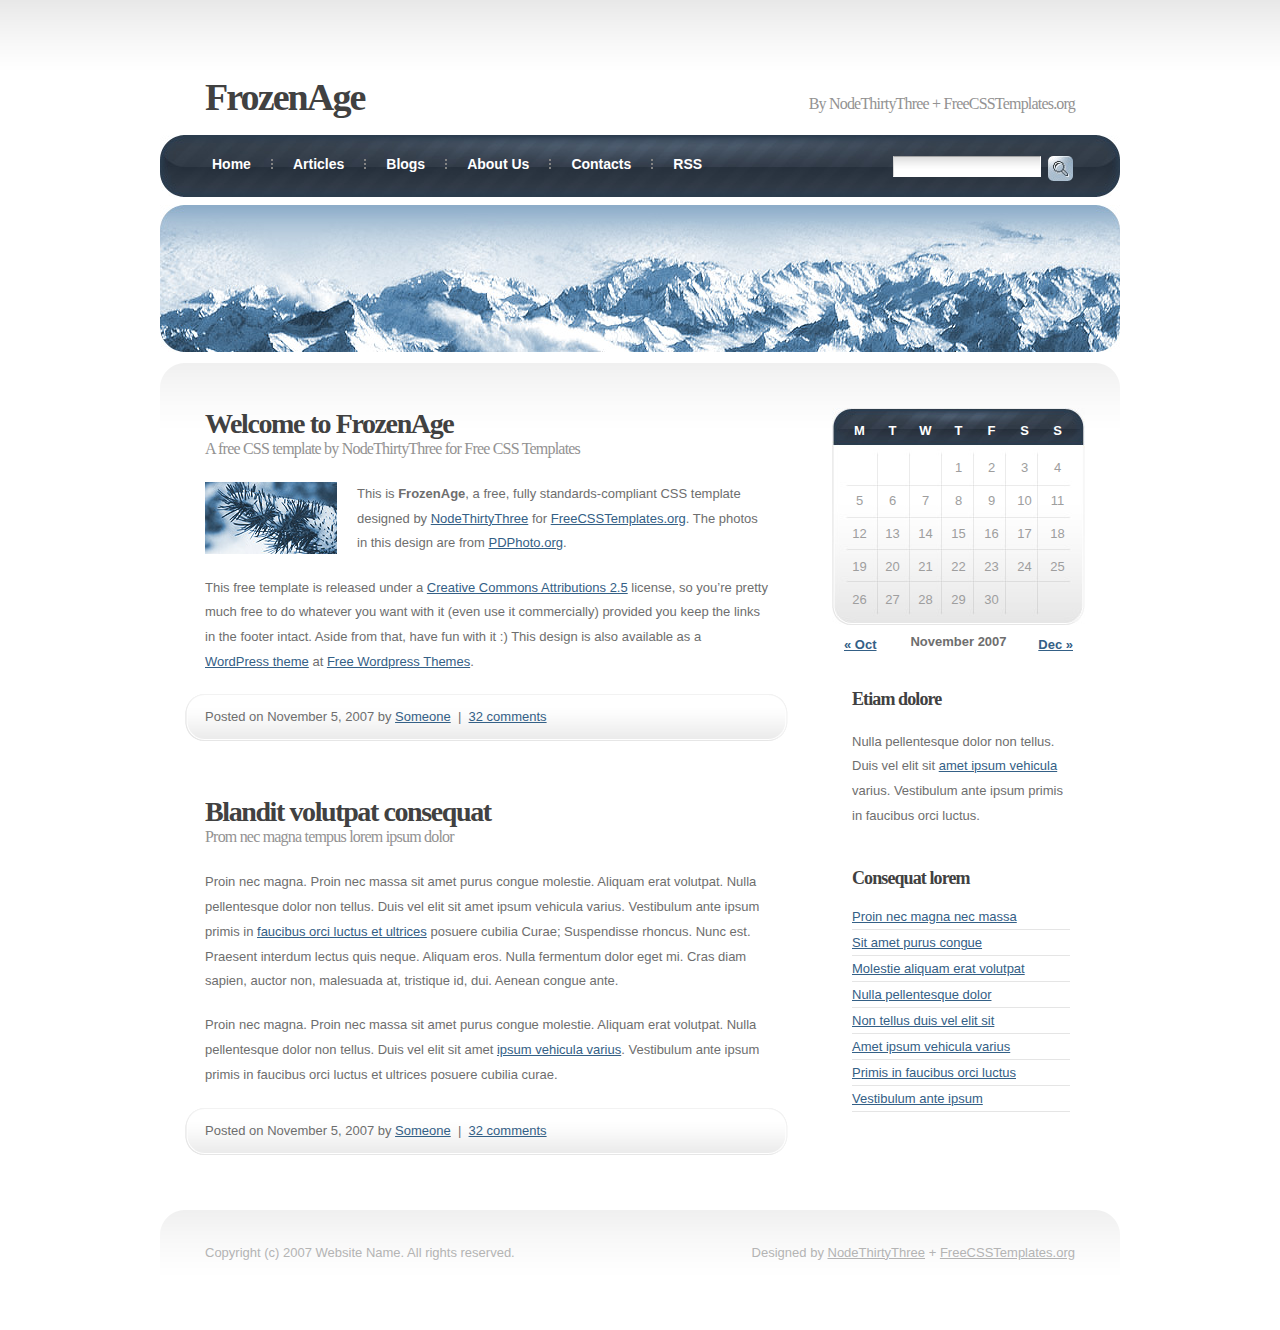
<file: Templates/index.html>
<!DOCTYPE html PUBLIC "-//W3C//DTD XHTML 1.0 Strict//EN" "http://www.w3.org/TR/xhtml1/DTD/xhtml1-strict.dtd">
<!--
Design by Free CSS Templates
http://www.freecsstemplates.org
Released for free under a Creative Commons Attribution 2.5 License

Name       : FronzenAge
Description: A two-column, fixed-width template suitable for business sites and blogs.
Version    : 1.0
Released   : 20071108

-->
<html xmlns="http://www.w3.org/1999/xhtml">
<head>
<meta http-equiv="content-type" content="text/html; charset=utf-8" />
<title>Frozenage by FCT</title>
<meta name="keywords" content="" />
<meta name="description" content="" />
<link href="style.css" rel="stylesheet" type="text/css" media="screen" />
<!--[if IE]>
<style type="text/css">
#sidebar #calendar {
	background-position: 0px 20px;
}
</style>
<![endif]-->
</head>
<body>
<div id="logo">
	<h1><a href="#">FrozenAge</a></h1>
	<h2>By <a href="http://www.nodethirtythree.com/">NodeThirtyThree</a> + <a href="http://www.freecsstemplates.org/" rel="nofollow">FreeCSSTemplates.org</a></h2>
</div>
<div id="menu">
	<ul>
		<li class="first"><a href="#" accesskey="1" title="">Home</a></li>
		<li><a href="#" accesskey="2" title="">Articles</a></li>
		<li><a href="#" accesskey="3" title="">Blogs</a></li>
		<li><a href="#" accesskey="4" title="">About Us</a></li>
		<li><a href="#" accesskey="5" title="">Contacts</a></li>
		<li><a href="#" accesskey="6" title="">RSS</a></li>
	</ul>
	<div id="search">
		<form method="get" action="">
			<fieldset>
			<input id="s" type="text" name="s" value="" />
			<input id="x" type="image" name="imageField" src="images/img10.jpg" />
			</fieldset>
		</form>
	</div>
</div>
<hr />
<div id="banner"><img src="images/img04.jpg" alt="" width="960" height="147" /></div>
<!-- start page -->
<div id="page">
	<!-- start content -->
	<div id="content">
		<div class="post">
			<h2 class="title"><a href="#">Welcome to FrozenAge</a></h2>
			<div class="entry">
				<h3>A free CSS template by NodeThirtyThree for Free CSS Templates</h3>
				<img src="images/img06.jpg" alt="" width="132" height="72" class="left" />
				<p>This is <strong>FrozenAge</strong>, a free, fully standards-compliant CSS template designed by <a href="http://www.nodethirtythree.com/">NodeThirtyThree</a> for <a href="http://www.freecsstemplates.org/" rel="nofollow">FreeCSSTemplates.org</a>. The photos in this design are from <a href="http://www.pdphoto.org/">PDPhoto.org</a>.</p>
				<p>This free template is released under a <a href="#">Creative Commons Attributions 2.5</a> license, so you’re pretty much free to do whatever you want with it (even use it commercially) provided you keep the links in the footer intact. Aside from that, have fun with it :)  This design is also available as a <a href="http://www.freewpthemes.net/preview/frozenage/">WordPress theme</a> at <a href="http://www.freewpthemes.net/">Free Wordpress Themes</a>.</p>
			</div>
			<p class="meta">Posted on November 5, 2007 by <a href="#">Someone</a> &nbsp;|&nbsp; <a href="#">32 comments</a></p>
		</div>
		<div class="post">
			<h2 class="title"><a href="#">Blandit volutpat consequat</a></h2>
			<div class="entry">
				<h3>Prom nec magna tempus lorem ipsum dolor</h3>
				<p>Proin nec magna. Proin nec massa sit amet purus congue molestie. Aliquam erat volutpat. Nulla pellentesque dolor non tellus. Duis vel elit sit amet ipsum vehicula varius. Vestibulum ante ipsum primis in <a href="#">faucibus orci luctus et ultrices</a> posuere cubilia Curae; Suspendisse rhoncus. Nunc est. Praesent interdum lectus quis neque. Aliquam eros. Nulla fermentum dolor eget mi. Cras diam sapien, auctor non, malesuada at, tristique id, dui. Aenean congue ante. </p>
				<p>Proin nec magna. Proin nec massa sit amet purus congue molestie. Aliquam erat volutpat. Nulla pellentesque dolor non tellus. Duis vel elit sit amet <a href="#">ipsum vehicula varius</a>. Vestibulum ante ipsum primis in faucibus orci luctus et ultrices posuere cubilia curae.</p>
			</div>
			<p class="meta">Posted on November 5, 2007 by <a href="#">Someone</a> &nbsp;|&nbsp; <a href="#">32 comments</a></p>
		</div>
	</div>
	<!-- end content -->
	<!-- start sidebar -->
	<div id="sidebar">
		<ul>
			<li id="calendar">
				<table summary="Calendar">
					<caption>
					November 2007
					</caption>
					<thead>
						<tr>
							<th abbr="Monday" scope="col" title="Monday">M</th>
							<th abbr="Tuesday" scope="col" title="Tuesday">T</th>
							<th abbr="Wednesday" scope="col" title="Wednesday">W</th>
							<th abbr="Thursday" scope="col" title="Thursday">T</th>
							<th abbr="Friday" scope="col" title="Friday">F</th>
							<th abbr="Saturday" scope="col" title="Saturday">S</th>
							<th abbr="Sunday" scope="col" title="Sunday">S</th>
						</tr>
					</thead>
					<tfoot>
						<tr>
							<td abbr="October" colspan="3" id="prev"><a href="http://wordpress.local/?m=200710" title="View posts for October 2007">&laquo; Oct</a></td>
							<td class="pad">&nbsp;</td>
							<td abbr="December" colspan="3" id="next"><a href="http://wordpress.local/?m=200710" title="View posts for December 2007">Dec &raquo;</a></td>
						</tr>
					</tfoot>
					<tbody>
						<tr>
							<td colspan="3" class="pad">&nbsp;</td>
							<td>1</td>
							<td>2</td>
							<td>3</td>
							<td>4</td>
						</tr>
						<tr>
							<td id="today">5</td>
							<td>6</td>
							<td>7</td>
							<td>8</td>
							<td>9</td>
							<td>10</td>
							<td>11</td>
						</tr>
						<tr>
							<td>12</td>
							<td>13</td>
							<td>14</td>
							<td>15</td>
							<td>16</td>
							<td>17</td>
							<td>18</td>
						</tr>
						<tr>
							<td>19</td>
							<td>20</td>
							<td>21</td>
							<td>22</td>
							<td>23</td>
							<td>24</td>
							<td>25</td>
						</tr>
						<tr>
							<td>26</td>
							<td>27</td>
							<td>28</td>
							<td>29</td>
							<td>30</td>
							<td class="pad" colspan="2">&nbsp;</td>
						</tr>
					</tbody>
				</table>
			</li>
			<li>
				<h2>Etiam dolore</h2>
				<p>Nulla pellentesque dolor non tellus. Duis vel elit sit <a href="#">amet ipsum vehicula</a> varius. Vestibulum ante ipsum primis in faucibus orci luctus.</p>
			</li>
			<li>
				<h2>Consequat lorem</h2>
				<ul>
					<li><a href="#">Proin nec magna nec massa</a></li>
					<li><a href="#">Sit amet purus congue</a></li>
					<li><a href="#">Molestie aliquam erat volutpat</a></li>
					<li><a href="#">Nulla pellentesque dolor</a></li>
					<li><a href="#">Non tellus duis vel elit sit</a></li>
					<li><a href="#">Amet ipsum vehicula varius</a></li>
					<li><a href="#">Primis in faucibus orci luctus</a></li>
					<li><a href="#">Vestibulum ante ipsum</a></li>
				</ul>
			</li>
		</ul>
	</div>
	<!-- end sidebar -->
</div>
<!-- end page -->
<div id="footer">
	<p class="legal">Copyright (c) 2007 Website Name. All rights reserved.</p>
	<p class="credit">Designed by <a href="http://www.nodethirtythree.com/">NodeThirtyThree</a> + <a href="http://www.freecsstemplates.org/" rel="nofollow">FreeCSSTemplates.org</a></p>
</div>
</body>
</html>
</file>
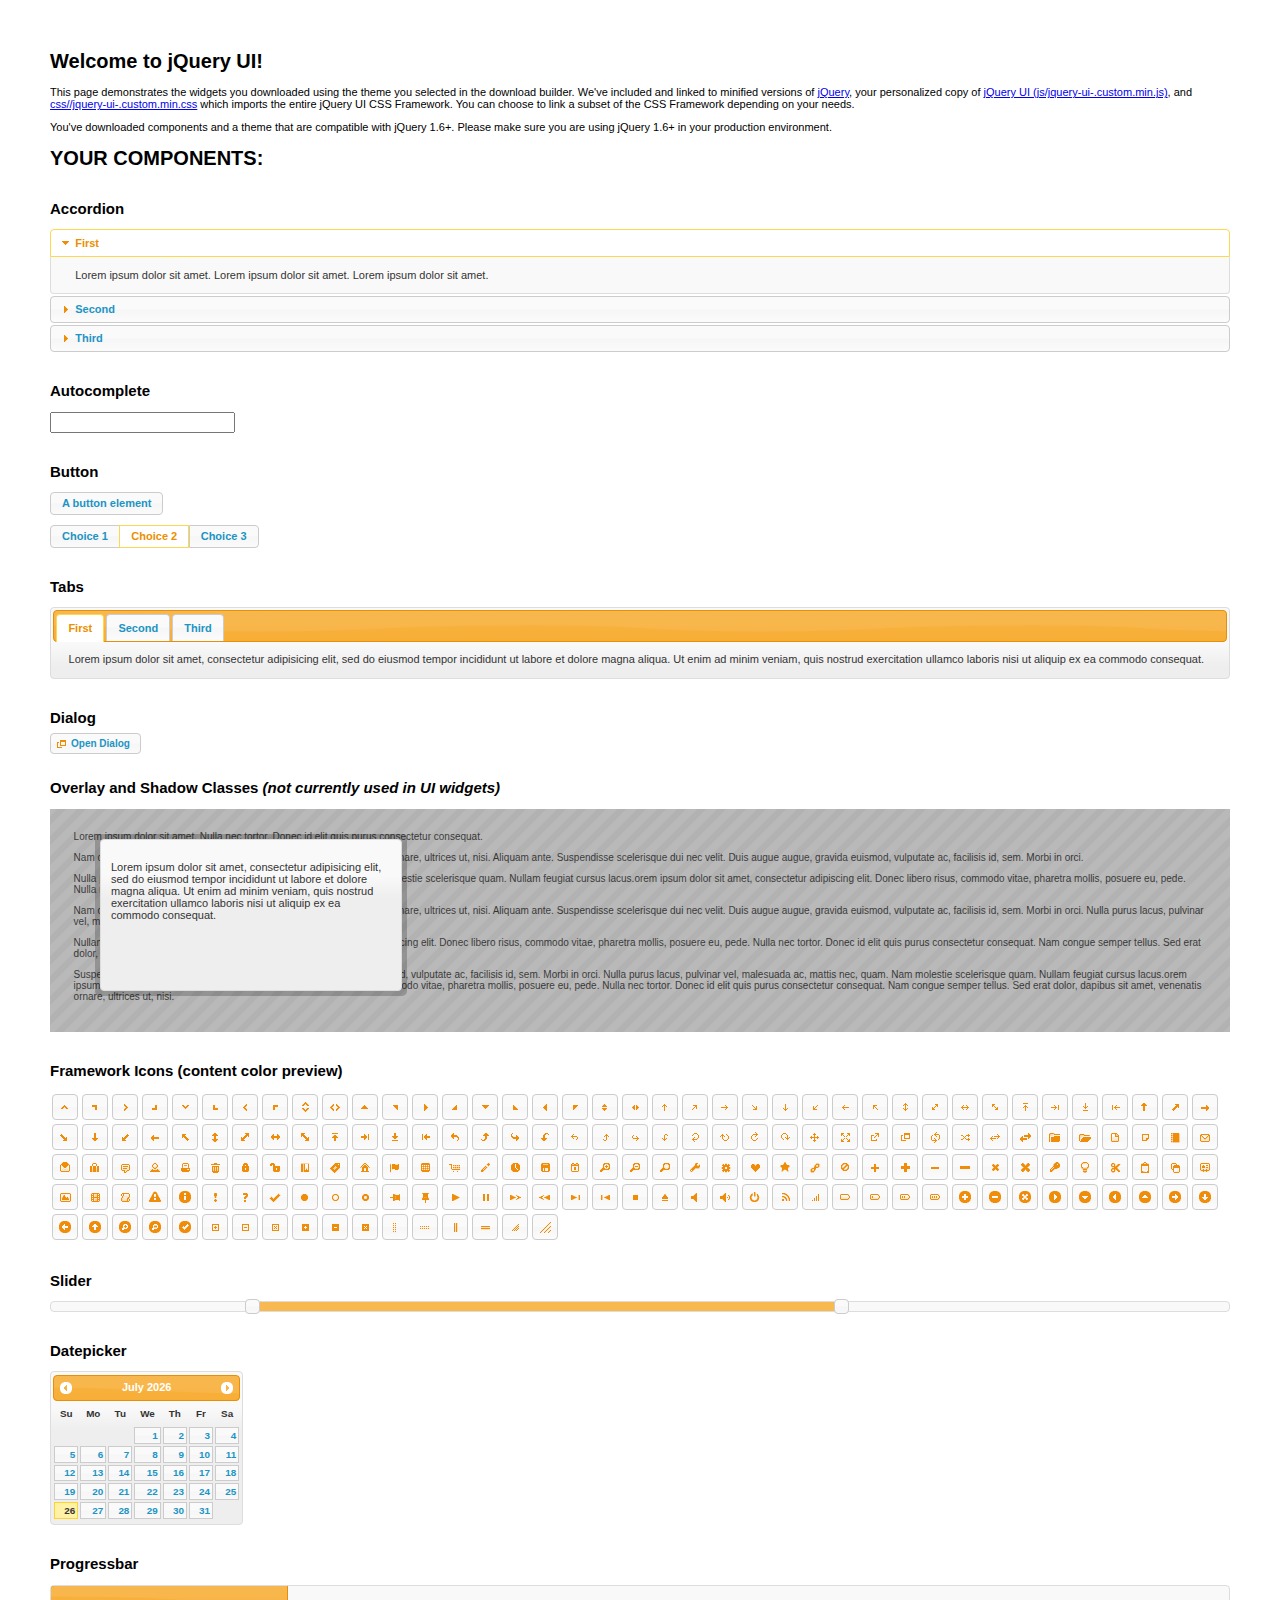
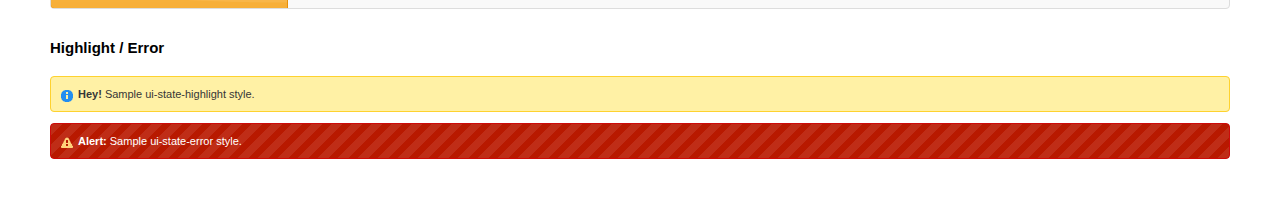
<file: js/jquery-ui-1.10.3.custom/index.html>
<!doctype html>
<html lang="us">
<head>
	<meta charset="utf-8">
	<title>jQuery UI Example Page</title>
	<link href="css/ui-lightness/jquery-ui-1.10.3.custom.css" rel="stylesheet">
	<script src="js/jquery-1.9.1.js"></script>
	<script src="js/jquery-ui-1.10.3.custom.js"></script>
	<script>
	$(function() {
		
		$( "#accordion" ).accordion();
		

		
		var availableTags = [
			"ActionScript",
			"AppleScript",
			"Asp",
			"BASIC",
			"C",
			"C++",
			"Clojure",
			"COBOL",
			"ColdFusion",
			"Erlang",
			"Fortran",
			"Groovy",
			"Haskell",
			"Java",
			"JavaScript",
			"Lisp",
			"Perl",
			"PHP",
			"Python",
			"Ruby",
			"Scala",
			"Scheme"
		];
		$( "#autocomplete" ).autocomplete({
			source: availableTags
		});
		

		
		$( "#button" ).button();
		$( "#radioset" ).buttonset();
		

		
		$( "#tabs" ).tabs();
		

		
		$( "#dialog" ).dialog({
			autoOpen: false,
			width: 400,
			buttons: [
				{
					text: "Ok",
					click: function() {
						$( this ).dialog( "close" );
					}
				},
				{
					text: "Cancel",
					click: function() {
						$( this ).dialog( "close" );
					}
				}
			]
		});

		// Link to open the dialog
		$( "#dialog-link" ).click(function( event ) {
			$( "#dialog" ).dialog( "open" );
			event.preventDefault();
		});
		

		
		$( "#datepicker" ).datepicker({
			inline: true
		});
		

		
		$( "#slider" ).slider({
			range: true,
			values: [ 17, 67 ]
		});
		

		
		$( "#progressbar" ).progressbar({
			value: 20
		});
		

		// Hover states on the static widgets
		$( "#dialog-link, #icons li" ).hover(
			function() {
				$( this ).addClass( "ui-state-hover" );
			},
			function() {
				$( this ).removeClass( "ui-state-hover" );
			}
		);
	});
	</script>
	<style>
	body{
		font: 62.5% "Trebuchet MS", sans-serif;
		margin: 50px;
	}
	.demoHeaders {
		margin-top: 2em;
	}
	#dialog-link {
		padding: .4em 1em .4em 20px;
		text-decoration: none;
		position: relative;
	}
	#dialog-link span.ui-icon {
		margin: 0 5px 0 0;
		position: absolute;
		left: .2em;
		top: 50%;
		margin-top: -8px;
	}
	#icons {
		margin: 0;
		padding: 0;
	}
	#icons li {
		margin: 2px;
		position: relative;
		padding: 4px 0;
		cursor: pointer;
		float: left;
		list-style: none;
	}
	#icons span.ui-icon {
		float: left;
		margin: 0 4px;
	}
	.fakewindowcontain .ui-widget-overlay {
		position: absolute;
	}
	</style>
</head>
<body>

<h1>Welcome to jQuery UI!</h1>

<div class="ui-widget">
	<p>This page demonstrates the widgets you downloaded using the theme you selected in the download builder. We've included and linked to minified versions of <a href="js/jquery-1.9.1.js">jQuery</a>, your personalized copy of <a href="js/jquery-ui-.custom.min.js">jQuery UI (js/jquery-ui-.custom.min.js)</a>, and <a href="css//jquery-ui-.custom.min.css">css//jquery-ui-.custom.min.css</a> which imports the entire jQuery UI CSS Framework. You can choose to link a subset of the CSS Framework depending on your needs. </p>
	<p>You've downloaded components and a theme that are compatible with jQuery 1.6+. Please make sure you are using jQuery 1.6+ in your production environment.</p>
</div>

<h1>YOUR COMPONENTS:</h1>


<!-- Accordion -->
<h2 class="demoHeaders">Accordion</h2>
<div id="accordion">
	<h3>First</h3>
	<div>Lorem ipsum dolor sit amet. Lorem ipsum dolor sit amet. Lorem ipsum dolor sit amet.</div>
	<h3>Second</h3>
	<div>Phasellus mattis tincidunt nibh.</div>
	<h3>Third</h3>
	<div>Nam dui erat, auctor a, dignissim quis.</div>
</div>



<!-- Autocomplete -->
<h2 class="demoHeaders">Autocomplete</h2>
<div>
	<input id="autocomplete" title="type &quot;a&quot;">
</div>



<!-- Button -->
<h2 class="demoHeaders">Button</h2>
<button id="button">A button element</button>
<form style="margin-top: 1em;">
	<div id="radioset">
		<input type="radio" id="radio1" name="radio"><label for="radio1">Choice 1</label>
		<input type="radio" id="radio2" name="radio" checked="checked"><label for="radio2">Choice 2</label>
		<input type="radio" id="radio3" name="radio"><label for="radio3">Choice 3</label>
	</div>
</form>



<!-- Tabs -->
<h2 class="demoHeaders">Tabs</h2>
<div id="tabs">
	<ul>
		<li><a href="#tabs-1">First</a></li>
		<li><a href="#tabs-2">Second</a></li>
		<li><a href="#tabs-3">Third</a></li>
	</ul>
	<div id="tabs-1">Lorem ipsum dolor sit amet, consectetur adipisicing elit, sed do eiusmod tempor incididunt ut labore et dolore magna aliqua. Ut enim ad minim veniam, quis nostrud exercitation ullamco laboris nisi ut aliquip ex ea commodo consequat.</div>
	<div id="tabs-2">Phasellus mattis tincidunt nibh. Cras orci urna, blandit id, pretium vel, aliquet ornare, felis. Maecenas scelerisque sem non nisl. Fusce sed lorem in enim dictum bibendum.</div>
	<div id="tabs-3">Nam dui erat, auctor a, dignissim quis, sollicitudin eu, felis. Pellentesque nisi urna, interdum eget, sagittis et, consequat vestibulum, lacus. Mauris porttitor ullamcorper augue.</div>
</div>



<!-- Dialog NOTE: Dialog is not generated by UI in this demo so it can be visually styled in themeroller-->
<h2 class="demoHeaders">Dialog</h2>
<p><a href="#" id="dialog-link" class="ui-state-default ui-corner-all"><span class="ui-icon ui-icon-newwin"></span>Open Dialog</a></p>

<h2 class="demoHeaders">Overlay and Shadow Classes <em>(not currently used in UI widgets)</em></h2>
<div style="position: relative; width: 96%; height: 200px; padding:1% 2%; overflow:hidden;" class="fakewindowcontain">
	<p>Lorem ipsum dolor sit amet,  Nulla nec tortor. Donec id elit quis purus consectetur consequat. </p><p>Nam congue semper tellus. Sed erat dolor, dapibus sit amet, venenatis ornare, ultrices ut, nisi. Aliquam ante. Suspendisse scelerisque dui nec velit. Duis augue augue, gravida euismod, vulputate ac, facilisis id, sem. Morbi in orci. </p><p>Nulla purus lacus, pulvinar vel, malesuada ac, mattis nec, quam. Nam molestie scelerisque quam. Nullam feugiat cursus lacus.orem ipsum dolor sit amet, consectetur adipiscing elit. Donec libero risus, commodo vitae, pharetra mollis, posuere eu, pede. Nulla nec tortor. Donec id elit quis purus consectetur consequat. </p><p>Nam congue semper tellus. Sed erat dolor, dapibus sit amet, venenatis ornare, ultrices ut, nisi. Aliquam ante. Suspendisse scelerisque dui nec velit. Duis augue augue, gravida euismod, vulputate ac, facilisis id, sem. Morbi in orci. Nulla purus lacus, pulvinar vel, malesuada ac, mattis nec, quam. Nam molestie scelerisque quam. </p><p>Nullam feugiat cursus lacus.orem ipsum dolor sit amet, consectetur adipiscing elit. Donec libero risus, commodo vitae, pharetra mollis, posuere eu, pede. Nulla nec tortor. Donec id elit quis purus consectetur consequat. Nam congue semper tellus. Sed erat dolor, dapibus sit amet, venenatis ornare, ultrices ut, nisi. Aliquam ante. </p><p>Suspendisse scelerisque dui nec velit. Duis augue augue, gravida euismod, vulputate ac, facilisis id, sem. Morbi in orci. Nulla purus lacus, pulvinar vel, malesuada ac, mattis nec, quam. Nam molestie scelerisque quam. Nullam feugiat cursus lacus.orem ipsum dolor sit amet, consectetur adipiscing elit. Donec libero risus, commodo vitae, pharetra mollis, posuere eu, pede. Nulla nec tortor. Donec id elit quis purus consectetur consequat. Nam congue semper tellus. Sed erat dolor, dapibus sit amet, venenatis ornare, ultrices ut, nisi. </p>

	<!-- ui-dialog -->
	<div class="ui-overlay"><div class="ui-widget-overlay"></div><div class="ui-widget-shadow ui-corner-all" style="width: 302px; height: 152px; position: absolute; left: 50px; top: 30px;"></div></div>
	<div style="position: absolute; width: 280px; height: 130px;left: 50px; top: 30px; padding: 10px;" class="ui-widget ui-widget-content ui-corner-all">
		<div class="ui-dialog-content ui-widget-content" style="background: none; border: 0;">
			<p>Lorem ipsum dolor sit amet, consectetur adipisicing elit, sed do eiusmod tempor incididunt ut labore et dolore magna aliqua. Ut enim ad minim veniam, quis nostrud exercitation ullamco laboris nisi ut aliquip ex ea commodo consequat.</p>
		</div>
	</div>

</div>

<!-- ui-dialog -->
<div id="dialog" title="Dialog Title">
	<p>Lorem ipsum dolor sit amet, consectetur adipisicing elit, sed do eiusmod tempor incididunt ut labore et dolore magna aliqua. Ut enim ad minim veniam, quis nostrud exercitation ullamco laboris nisi ut aliquip ex ea commodo consequat.</p>
</div>



<h2 class="demoHeaders">Framework Icons (content color preview)</h2>
<ul id="icons" class="ui-widget ui-helper-clearfix">
	<li class="ui-state-default ui-corner-all" title=".ui-icon-carat-1-n"><span class="ui-icon ui-icon-carat-1-n"></span></li>
	<li class="ui-state-default ui-corner-all" title=".ui-icon-carat-1-ne"><span class="ui-icon ui-icon-carat-1-ne"></span></li>
	<li class="ui-state-default ui-corner-all" title=".ui-icon-carat-1-e"><span class="ui-icon ui-icon-carat-1-e"></span></li>
	<li class="ui-state-default ui-corner-all" title=".ui-icon-carat-1-se"><span class="ui-icon ui-icon-carat-1-se"></span></li>
	<li class="ui-state-default ui-corner-all" title=".ui-icon-carat-1-s"><span class="ui-icon ui-icon-carat-1-s"></span></li>
	<li class="ui-state-default ui-corner-all" title=".ui-icon-carat-1-sw"><span class="ui-icon ui-icon-carat-1-sw"></span></li>
	<li class="ui-state-default ui-corner-all" title=".ui-icon-carat-1-w"><span class="ui-icon ui-icon-carat-1-w"></span></li>
	<li class="ui-state-default ui-corner-all" title=".ui-icon-carat-1-nw"><span class="ui-icon ui-icon-carat-1-nw"></span></li>
	<li class="ui-state-default ui-corner-all" title=".ui-icon-carat-2-n-s"><span class="ui-icon ui-icon-carat-2-n-s"></span></li>
	<li class="ui-state-default ui-corner-all" title=".ui-icon-carat-2-e-w"><span class="ui-icon ui-icon-carat-2-e-w"></span></li>
	<li class="ui-state-default ui-corner-all" title=".ui-icon-triangle-1-n"><span class="ui-icon ui-icon-triangle-1-n"></span></li>
	<li class="ui-state-default ui-corner-all" title=".ui-icon-triangle-1-ne"><span class="ui-icon ui-icon-triangle-1-ne"></span></li>
	<li class="ui-state-default ui-corner-all" title=".ui-icon-triangle-1-e"><span class="ui-icon ui-icon-triangle-1-e"></span></li>
	<li class="ui-state-default ui-corner-all" title=".ui-icon-triangle-1-se"><span class="ui-icon ui-icon-triangle-1-se"></span></li>
	<li class="ui-state-default ui-corner-all" title=".ui-icon-triangle-1-s"><span class="ui-icon ui-icon-triangle-1-s"></span></li>
	<li class="ui-state-default ui-corner-all" title=".ui-icon-triangle-1-sw"><span class="ui-icon ui-icon-triangle-1-sw"></span></li>
	<li class="ui-state-default ui-corner-all" title=".ui-icon-triangle-1-w"><span class="ui-icon ui-icon-triangle-1-w"></span></li>
	<li class="ui-state-default ui-corner-all" title=".ui-icon-triangle-1-nw"><span class="ui-icon ui-icon-triangle-1-nw"></span></li>
	<li class="ui-state-default ui-corner-all" title=".ui-icon-triangle-2-n-s"><span class="ui-icon ui-icon-triangle-2-n-s"></span></li>
	<li class="ui-state-default ui-corner-all" title=".ui-icon-triangle-2-e-w"><span class="ui-icon ui-icon-triangle-2-e-w"></span></li>
	<li class="ui-state-default ui-corner-all" title=".ui-icon-arrow-1-n"><span class="ui-icon ui-icon-arrow-1-n"></span></li>
	<li class="ui-state-default ui-corner-all" title=".ui-icon-arrow-1-ne"><span class="ui-icon ui-icon-arrow-1-ne"></span></li>
	<li class="ui-state-default ui-corner-all" title=".ui-icon-arrow-1-e"><span class="ui-icon ui-icon-arrow-1-e"></span></li>
	<li class="ui-state-default ui-corner-all" title=".ui-icon-arrow-1-se"><span class="ui-icon ui-icon-arrow-1-se"></span></li>
	<li class="ui-state-default ui-corner-all" title=".ui-icon-arrow-1-s"><span class="ui-icon ui-icon-arrow-1-s"></span></li>
	<li class="ui-state-default ui-corner-all" title=".ui-icon-arrow-1-sw"><span class="ui-icon ui-icon-arrow-1-sw"></span></li>
	<li class="ui-state-default ui-corner-all" title=".ui-icon-arrow-1-w"><span class="ui-icon ui-icon-arrow-1-w"></span></li>
	<li class="ui-state-default ui-corner-all" title=".ui-icon-arrow-1-nw"><span class="ui-icon ui-icon-arrow-1-nw"></span></li>
	<li class="ui-state-default ui-corner-all" title=".ui-icon-arrow-2-n-s"><span class="ui-icon ui-icon-arrow-2-n-s"></span></li>
	<li class="ui-state-default ui-corner-all" title=".ui-icon-arrow-2-ne-sw"><span class="ui-icon ui-icon-arrow-2-ne-sw"></span></li>
	<li class="ui-state-default ui-corner-all" title=".ui-icon-arrow-2-e-w"><span class="ui-icon ui-icon-arrow-2-e-w"></span></li>
	<li class="ui-state-default ui-corner-all" title=".ui-icon-arrow-2-se-nw"><span class="ui-icon ui-icon-arrow-2-se-nw"></span></li>
	<li class="ui-state-default ui-corner-all" title=".ui-icon-arrowstop-1-n"><span class="ui-icon ui-icon-arrowstop-1-n"></span></li>
	<li class="ui-state-default ui-corner-all" title=".ui-icon-arrowstop-1-e"><span class="ui-icon ui-icon-arrowstop-1-e"></span></li>
	<li class="ui-state-default ui-corner-all" title=".ui-icon-arrowstop-1-s"><span class="ui-icon ui-icon-arrowstop-1-s"></span></li>
	<li class="ui-state-default ui-corner-all" title=".ui-icon-arrowstop-1-w"><span class="ui-icon ui-icon-arrowstop-1-w"></span></li>
	<li class="ui-state-default ui-corner-all" title=".ui-icon-arrowthick-1-n"><span class="ui-icon ui-icon-arrowthick-1-n"></span></li>
	<li class="ui-state-default ui-corner-all" title=".ui-icon-arrowthick-1-ne"><span class="ui-icon ui-icon-arrowthick-1-ne"></span></li>
	<li class="ui-state-default ui-corner-all" title=".ui-icon-arrowthick-1-e"><span class="ui-icon ui-icon-arrowthick-1-e"></span></li>
	<li class="ui-state-default ui-corner-all" title=".ui-icon-arrowthick-1-se"><span class="ui-icon ui-icon-arrowthick-1-se"></span></li>
	<li class="ui-state-default ui-corner-all" title=".ui-icon-arrowthick-1-s"><span class="ui-icon ui-icon-arrowthick-1-s"></span></li>
	<li class="ui-state-default ui-corner-all" title=".ui-icon-arrowthick-1-sw"><span class="ui-icon ui-icon-arrowthick-1-sw"></span></li>
	<li class="ui-state-default ui-corner-all" title=".ui-icon-arrowthick-1-w"><span class="ui-icon ui-icon-arrowthick-1-w"></span></li>
	<li class="ui-state-default ui-corner-all" title=".ui-icon-arrowthick-1-nw"><span class="ui-icon ui-icon-arrowthick-1-nw"></span></li>
	<li class="ui-state-default ui-corner-all" title=".ui-icon-arrowthick-2-n-s"><span class="ui-icon ui-icon-arrowthick-2-n-s"></span></li>
	<li class="ui-state-default ui-corner-all" title=".ui-icon-arrowthick-2-ne-sw"><span class="ui-icon ui-icon-arrowthick-2-ne-sw"></span></li>
	<li class="ui-state-default ui-corner-all" title=".ui-icon-arrowthick-2-e-w"><span class="ui-icon ui-icon-arrowthick-2-e-w"></span></li>
	<li class="ui-state-default ui-corner-all" title=".ui-icon-arrowthick-2-se-nw"><span class="ui-icon ui-icon-arrowthick-2-se-nw"></span></li>
	<li class="ui-state-default ui-corner-all" title=".ui-icon-arrowthickstop-1-n"><span class="ui-icon ui-icon-arrowthickstop-1-n"></span></li>
	<li class="ui-state-default ui-corner-all" title=".ui-icon-arrowthickstop-1-e"><span class="ui-icon ui-icon-arrowthickstop-1-e"></span></li>
	<li class="ui-state-default ui-corner-all" title=".ui-icon-arrowthickstop-1-s"><span class="ui-icon ui-icon-arrowthickstop-1-s"></span></li>
	<li class="ui-state-default ui-corner-all" title=".ui-icon-arrowthickstop-1-w"><span class="ui-icon ui-icon-arrowthickstop-1-w"></span></li>
	<li class="ui-state-default ui-corner-all" title=".ui-icon-arrowreturnthick-1-w"><span class="ui-icon ui-icon-arrowreturnthick-1-w"></span></li>
	<li class="ui-state-default ui-corner-all" title=".ui-icon-arrowreturnthick-1-n"><span class="ui-icon ui-icon-arrowreturnthick-1-n"></span></li>
	<li class="ui-state-default ui-corner-all" title=".ui-icon-arrowreturnthick-1-e"><span class="ui-icon ui-icon-arrowreturnthick-1-e"></span></li>
	<li class="ui-state-default ui-corner-all" title=".ui-icon-arrowreturnthick-1-s"><span class="ui-icon ui-icon-arrowreturnthick-1-s"></span></li>
	<li class="ui-state-default ui-corner-all" title=".ui-icon-arrowreturn-1-w"><span class="ui-icon ui-icon-arrowreturn-1-w"></span></li>
	<li class="ui-state-default ui-corner-all" title=".ui-icon-arrowreturn-1-n"><span class="ui-icon ui-icon-arrowreturn-1-n"></span></li>
	<li class="ui-state-default ui-corner-all" title=".ui-icon-arrowreturn-1-e"><span class="ui-icon ui-icon-arrowreturn-1-e"></span></li>
	<li class="ui-state-default ui-corner-all" title=".ui-icon-arrowreturn-1-s"><span class="ui-icon ui-icon-arrowreturn-1-s"></span></li>
	<li class="ui-state-default ui-corner-all" title=".ui-icon-arrowrefresh-1-w"><span class="ui-icon ui-icon-arrowrefresh-1-w"></span></li>
	<li class="ui-state-default ui-corner-all" title=".ui-icon-arrowrefresh-1-n"><span class="ui-icon ui-icon-arrowrefresh-1-n"></span></li>
	<li class="ui-state-default ui-corner-all" title=".ui-icon-arrowrefresh-1-e"><span class="ui-icon ui-icon-arrowrefresh-1-e"></span></li>
	<li class="ui-state-default ui-corner-all" title=".ui-icon-arrowrefresh-1-s"><span class="ui-icon ui-icon-arrowrefresh-1-s"></span></li>
	<li class="ui-state-default ui-corner-all" title=".ui-icon-arrow-4"><span class="ui-icon ui-icon-arrow-4"></span></li>
	<li class="ui-state-default ui-corner-all" title=".ui-icon-arrow-4-diag"><span class="ui-icon ui-icon-arrow-4-diag"></span></li>
	<li class="ui-state-default ui-corner-all" title=".ui-icon-extlink"><span class="ui-icon ui-icon-extlink"></span></li>
	<li class="ui-state-default ui-corner-all" title=".ui-icon-newwin"><span class="ui-icon ui-icon-newwin"></span></li>
	<li class="ui-state-default ui-corner-all" title=".ui-icon-refresh"><span class="ui-icon ui-icon-refresh"></span></li>
	<li class="ui-state-default ui-corner-all" title=".ui-icon-shuffle"><span class="ui-icon ui-icon-shuffle"></span></li>
	<li class="ui-state-default ui-corner-all" title=".ui-icon-transfer-e-w"><span class="ui-icon ui-icon-transfer-e-w"></span></li>
	<li class="ui-state-default ui-corner-all" title=".ui-icon-transferthick-e-w"><span class="ui-icon ui-icon-transferthick-e-w"></span></li>
	<li class="ui-state-default ui-corner-all" title=".ui-icon-folder-collapsed"><span class="ui-icon ui-icon-folder-collapsed"></span></li>
	<li class="ui-state-default ui-corner-all" title=".ui-icon-folder-open"><span class="ui-icon ui-icon-folder-open"></span></li>
	<li class="ui-state-default ui-corner-all" title=".ui-icon-document"><span class="ui-icon ui-icon-document"></span></li>
	<li class="ui-state-default ui-corner-all" title=".ui-icon-document-b"><span class="ui-icon ui-icon-document-b"></span></li>
	<li class="ui-state-default ui-corner-all" title=".ui-icon-note"><span class="ui-icon ui-icon-note"></span></li>
	<li class="ui-state-default ui-corner-all" title=".ui-icon-mail-closed"><span class="ui-icon ui-icon-mail-closed"></span></li>
	<li class="ui-state-default ui-corner-all" title=".ui-icon-mail-open"><span class="ui-icon ui-icon-mail-open"></span></li>
	<li class="ui-state-default ui-corner-all" title=".ui-icon-suitcase"><span class="ui-icon ui-icon-suitcase"></span></li>
	<li class="ui-state-default ui-corner-all" title=".ui-icon-comment"><span class="ui-icon ui-icon-comment"></span></li>
	<li class="ui-state-default ui-corner-all" title=".ui-icon-person"><span class="ui-icon ui-icon-person"></span></li>
	<li class="ui-state-default ui-corner-all" title=".ui-icon-print"><span class="ui-icon ui-icon-print"></span></li>
	<li class="ui-state-default ui-corner-all" title=".ui-icon-trash"><span class="ui-icon ui-icon-trash"></span></li>
	<li class="ui-state-default ui-corner-all" title=".ui-icon-locked"><span class="ui-icon ui-icon-locked"></span></li>
	<li class="ui-state-default ui-corner-all" title=".ui-icon-unlocked"><span class="ui-icon ui-icon-unlocked"></span></li>
	<li class="ui-state-default ui-corner-all" title=".ui-icon-bookmark"><span class="ui-icon ui-icon-bookmark"></span></li>
	<li class="ui-state-default ui-corner-all" title=".ui-icon-tag"><span class="ui-icon ui-icon-tag"></span></li>
	<li class="ui-state-default ui-corner-all" title=".ui-icon-home"><span class="ui-icon ui-icon-home"></span></li>
	<li class="ui-state-default ui-corner-all" title=".ui-icon-flag"><span class="ui-icon ui-icon-flag"></span></li>
	<li class="ui-state-default ui-corner-all" title=".ui-icon-calculator"><span class="ui-icon ui-icon-calculator"></span></li>
	<li class="ui-state-default ui-corner-all" title=".ui-icon-cart"><span class="ui-icon ui-icon-cart"></span></li>
	<li class="ui-state-default ui-corner-all" title=".ui-icon-pencil"><span class="ui-icon ui-icon-pencil"></span></li>
	<li class="ui-state-default ui-corner-all" title=".ui-icon-clock"><span class="ui-icon ui-icon-clock"></span></li>
	<li class="ui-state-default ui-corner-all" title=".ui-icon-disk"><span class="ui-icon ui-icon-disk"></span></li>
	<li class="ui-state-default ui-corner-all" title=".ui-icon-calendar"><span class="ui-icon ui-icon-calendar"></span></li>
	<li class="ui-state-default ui-corner-all" title=".ui-icon-zoomin"><span class="ui-icon ui-icon-zoomin"></span></li>
	<li class="ui-state-default ui-corner-all" title=".ui-icon-zoomout"><span class="ui-icon ui-icon-zoomout"></span></li>
	<li class="ui-state-default ui-corner-all" title=".ui-icon-search"><span class="ui-icon ui-icon-search"></span></li>
	<li class="ui-state-default ui-corner-all" title=".ui-icon-wrench"><span class="ui-icon ui-icon-wrench"></span></li>
	<li class="ui-state-default ui-corner-all" title=".ui-icon-gear"><span class="ui-icon ui-icon-gear"></span></li>
	<li class="ui-state-default ui-corner-all" title=".ui-icon-heart"><span class="ui-icon ui-icon-heart"></span></li>
	<li class="ui-state-default ui-corner-all" title=".ui-icon-star"><span class="ui-icon ui-icon-star"></span></li>
	<li class="ui-state-default ui-corner-all" title=".ui-icon-link"><span class="ui-icon ui-icon-link"></span></li>
	<li class="ui-state-default ui-corner-all" title=".ui-icon-cancel"><span class="ui-icon ui-icon-cancel"></span></li>
	<li class="ui-state-default ui-corner-all" title=".ui-icon-plus"><span class="ui-icon ui-icon-plus"></span></li>
	<li class="ui-state-default ui-corner-all" title=".ui-icon-plusthick"><span class="ui-icon ui-icon-plusthick"></span></li>
	<li class="ui-state-default ui-corner-all" title=".ui-icon-minus"><span class="ui-icon ui-icon-minus"></span></li>
	<li class="ui-state-default ui-corner-all" title=".ui-icon-minusthick"><span class="ui-icon ui-icon-minusthick"></span></li>
	<li class="ui-state-default ui-corner-all" title=".ui-icon-close"><span class="ui-icon ui-icon-close"></span></li>
	<li class="ui-state-default ui-corner-all" title=".ui-icon-closethick"><span class="ui-icon ui-icon-closethick"></span></li>
	<li class="ui-state-default ui-corner-all" title=".ui-icon-key"><span class="ui-icon ui-icon-key"></span></li>
	<li class="ui-state-default ui-corner-all" title=".ui-icon-lightbulb"><span class="ui-icon ui-icon-lightbulb"></span></li>
	<li class="ui-state-default ui-corner-all" title=".ui-icon-scissors"><span class="ui-icon ui-icon-scissors"></span></li>
	<li class="ui-state-default ui-corner-all" title=".ui-icon-clipboard"><span class="ui-icon ui-icon-clipboard"></span></li>
	<li class="ui-state-default ui-corner-all" title=".ui-icon-copy"><span class="ui-icon ui-icon-copy"></span></li>
	<li class="ui-state-default ui-corner-all" title=".ui-icon-contact"><span class="ui-icon ui-icon-contact"></span></li>
	<li class="ui-state-default ui-corner-all" title=".ui-icon-image"><span class="ui-icon ui-icon-image"></span></li>
	<li class="ui-state-default ui-corner-all" title=".ui-icon-video"><span class="ui-icon ui-icon-video"></span></li>
	<li class="ui-state-default ui-corner-all" title=".ui-icon-script"><span class="ui-icon ui-icon-script"></span></li>
	<li class="ui-state-default ui-corner-all" title=".ui-icon-alert"><span class="ui-icon ui-icon-alert"></span></li>
	<li class="ui-state-default ui-corner-all" title=".ui-icon-info"><span class="ui-icon ui-icon-info"></span></li>
	<li class="ui-state-default ui-corner-all" title=".ui-icon-notice"><span class="ui-icon ui-icon-notice"></span></li>
	<li class="ui-state-default ui-corner-all" title=".ui-icon-help"><span class="ui-icon ui-icon-help"></span></li>
	<li class="ui-state-default ui-corner-all" title=".ui-icon-check"><span class="ui-icon ui-icon-check"></span></li>
	<li class="ui-state-default ui-corner-all" title=".ui-icon-bullet"><span class="ui-icon ui-icon-bullet"></span></li>
	<li class="ui-state-default ui-corner-all" title=".ui-icon-radio-off"><span class="ui-icon ui-icon-radio-off"></span></li>
	<li class="ui-state-default ui-corner-all" title=".ui-icon-radio-on"><span class="ui-icon ui-icon-radio-on"></span></li>
	<li class="ui-state-default ui-corner-all" title=".ui-icon-pin-w"><span class="ui-icon ui-icon-pin-w"></span></li>
	<li class="ui-state-default ui-corner-all" title=".ui-icon-pin-s"><span class="ui-icon ui-icon-pin-s"></span></li>
	<li class="ui-state-default ui-corner-all" title=".ui-icon-play"><span class="ui-icon ui-icon-play"></span></li>
	<li class="ui-state-default ui-corner-all" title=".ui-icon-pause"><span class="ui-icon ui-icon-pause"></span></li>
	<li class="ui-state-default ui-corner-all" title=".ui-icon-seek-next"><span class="ui-icon ui-icon-seek-next"></span></li>
	<li class="ui-state-default ui-corner-all" title=".ui-icon-seek-prev"><span class="ui-icon ui-icon-seek-prev"></span></li>
	<li class="ui-state-default ui-corner-all" title=".ui-icon-seek-end"><span class="ui-icon ui-icon-seek-end"></span></li>
	<li class="ui-state-default ui-corner-all" title=".ui-icon-seek-first"><span class="ui-icon ui-icon-seek-first"></span></li>
	<li class="ui-state-default ui-corner-all" title=".ui-icon-stop"><span class="ui-icon ui-icon-stop"></span></li>
	<li class="ui-state-default ui-corner-all" title=".ui-icon-eject"><span class="ui-icon ui-icon-eject"></span></li>
	<li class="ui-state-default ui-corner-all" title=".ui-icon-volume-off"><span class="ui-icon ui-icon-volume-off"></span></li>
	<li class="ui-state-default ui-corner-all" title=".ui-icon-volume-on"><span class="ui-icon ui-icon-volume-on"></span></li>
	<li class="ui-state-default ui-corner-all" title=".ui-icon-power"><span class="ui-icon ui-icon-power"></span></li>
	<li class="ui-state-default ui-corner-all" title=".ui-icon-signal-diag"><span class="ui-icon ui-icon-signal-diag"></span></li>
	<li class="ui-state-default ui-corner-all" title=".ui-icon-signal"><span class="ui-icon ui-icon-signal"></span></li>
	<li class="ui-state-default ui-corner-all" title=".ui-icon-battery-0"><span class="ui-icon ui-icon-battery-0"></span></li>
	<li class="ui-state-default ui-corner-all" title=".ui-icon-battery-1"><span class="ui-icon ui-icon-battery-1"></span></li>
	<li class="ui-state-default ui-corner-all" title=".ui-icon-battery-2"><span class="ui-icon ui-icon-battery-2"></span></li>
	<li class="ui-state-default ui-corner-all" title=".ui-icon-battery-3"><span class="ui-icon ui-icon-battery-3"></span></li>
	<li class="ui-state-default ui-corner-all" title=".ui-icon-circle-plus"><span class="ui-icon ui-icon-circle-plus"></span></li>
	<li class="ui-state-default ui-corner-all" title=".ui-icon-circle-minus"><span class="ui-icon ui-icon-circle-minus"></span></li>
	<li class="ui-state-default ui-corner-all" title=".ui-icon-circle-close"><span class="ui-icon ui-icon-circle-close"></span></li>
	<li class="ui-state-default ui-corner-all" title=".ui-icon-circle-triangle-e"><span class="ui-icon ui-icon-circle-triangle-e"></span></li>
	<li class="ui-state-default ui-corner-all" title=".ui-icon-circle-triangle-s"><span class="ui-icon ui-icon-circle-triangle-s"></span></li>
	<li class="ui-state-default ui-corner-all" title=".ui-icon-circle-triangle-w"><span class="ui-icon ui-icon-circle-triangle-w"></span></li>
	<li class="ui-state-default ui-corner-all" title=".ui-icon-circle-triangle-n"><span class="ui-icon ui-icon-circle-triangle-n"></span></li>
	<li class="ui-state-default ui-corner-all" title=".ui-icon-circle-arrow-e"><span class="ui-icon ui-icon-circle-arrow-e"></span></li>
	<li class="ui-state-default ui-corner-all" title=".ui-icon-circle-arrow-s"><span class="ui-icon ui-icon-circle-arrow-s"></span></li>
	<li class="ui-state-default ui-corner-all" title=".ui-icon-circle-arrow-w"><span class="ui-icon ui-icon-circle-arrow-w"></span></li>
	<li class="ui-state-default ui-corner-all" title=".ui-icon-circle-arrow-n"><span class="ui-icon ui-icon-circle-arrow-n"></span></li>
	<li class="ui-state-default ui-corner-all" title=".ui-icon-circle-zoomin"><span class="ui-icon ui-icon-circle-zoomin"></span></li>
	<li class="ui-state-default ui-corner-all" title=".ui-icon-circle-zoomout"><span class="ui-icon ui-icon-circle-zoomout"></span></li>
	<li class="ui-state-default ui-corner-all" title=".ui-icon-circle-check"><span class="ui-icon ui-icon-circle-check"></span></li>
	<li class="ui-state-default ui-corner-all" title=".ui-icon-circlesmall-plus"><span class="ui-icon ui-icon-circlesmall-plus"></span></li>
	<li class="ui-state-default ui-corner-all" title=".ui-icon-circlesmall-minus"><span class="ui-icon ui-icon-circlesmall-minus"></span></li>
	<li class="ui-state-default ui-corner-all" title=".ui-icon-circlesmall-close"><span class="ui-icon ui-icon-circlesmall-close"></span></li>
	<li class="ui-state-default ui-corner-all" title=".ui-icon-squaresmall-plus"><span class="ui-icon ui-icon-squaresmall-plus"></span></li>
	<li class="ui-state-default ui-corner-all" title=".ui-icon-squaresmall-minus"><span class="ui-icon ui-icon-squaresmall-minus"></span></li>
	<li class="ui-state-default ui-corner-all" title=".ui-icon-squaresmall-close"><span class="ui-icon ui-icon-squaresmall-close"></span></li>
	<li class="ui-state-default ui-corner-all" title=".ui-icon-grip-dotted-vertical"><span class="ui-icon ui-icon-grip-dotted-vertical"></span></li>
	<li class="ui-state-default ui-corner-all" title=".ui-icon-grip-dotted-horizontal"><span class="ui-icon ui-icon-grip-dotted-horizontal"></span></li>
	<li class="ui-state-default ui-corner-all" title=".ui-icon-grip-solid-vertical"><span class="ui-icon ui-icon-grip-solid-vertical"></span></li>
	<li class="ui-state-default ui-corner-all" title=".ui-icon-grip-solid-horizontal"><span class="ui-icon ui-icon-grip-solid-horizontal"></span></li>
	<li class="ui-state-default ui-corner-all" title=".ui-icon-gripsmall-diagonal-se"><span class="ui-icon ui-icon-gripsmall-diagonal-se"></span></li>
	<li class="ui-state-default ui-corner-all" title=".ui-icon-grip-diagonal-se"><span class="ui-icon ui-icon-grip-diagonal-se"></span></li>
</ul>


<!-- Slider -->
<h2 class="demoHeaders">Slider</h2>
<div id="slider"></div>



<!-- Datepicker -->
<h2 class="demoHeaders">Datepicker</h2>
<div id="datepicker"></div>



<!-- Progressbar -->
<h2 class="demoHeaders">Progressbar</h2>
<div id="progressbar"></div>


<!-- Highlight / Error -->
<h2 class="demoHeaders">Highlight / Error</h2>
<div class="ui-widget">
	<div class="ui-state-highlight ui-corner-all" style="margin-top: 20px; padding: 0 .7em;">
		<p><span class="ui-icon ui-icon-info" style="float: left; margin-right: .3em;"></span>
		<strong>Hey!</strong> Sample ui-state-highlight style.</p>
	</div>
</div>
<br>
<div class="ui-widget">
	<div class="ui-state-error ui-corner-all" style="padding: 0 .7em;">
		<p><span class="ui-icon ui-icon-alert" style="float: left; margin-right: .3em;"></span>
		<strong>Alert:</strong> Sample ui-state-error style.</p>
	</div>
</div>

</body>
</html>
</file>
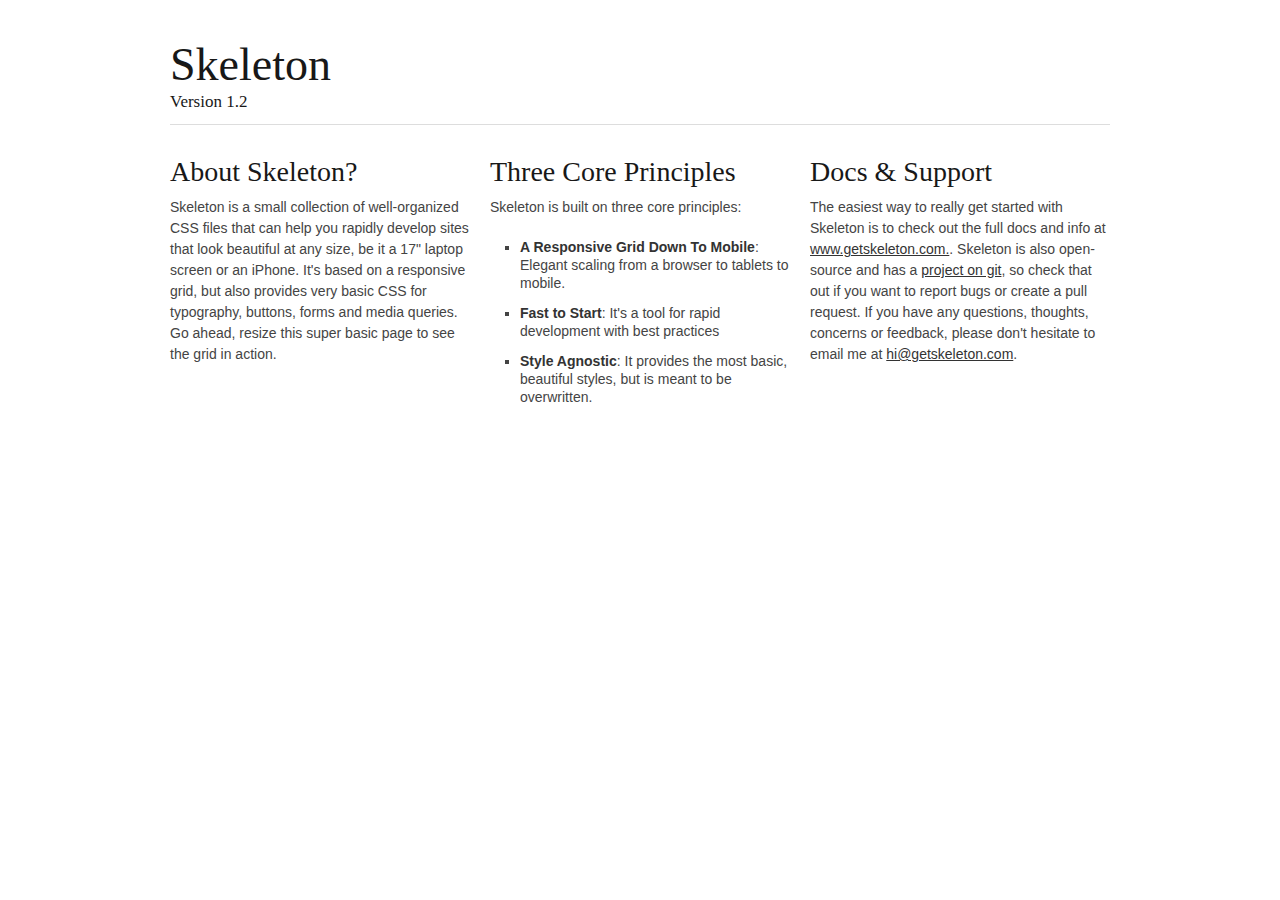
<file: Skeleton/dhg-Skeleton-7ab6820/index.html>
<!DOCTYPE html>
<!--[if lt IE 7 ]><html class="ie ie6" lang="en"> <![endif]-->
<!--[if IE 7 ]><html class="ie ie7" lang="en"> <![endif]-->
<!--[if IE 8 ]><html class="ie ie8" lang="en"> <![endif]-->
<!--[if (gte IE 9)|!(IE)]><!--><html lang="en"> <!--<![endif]-->
<head>

	<!-- Basic Page Needs
  ================================================== -->
	<meta charset="utf-8">
	<title>Your Page Title Here :)</title>
	<meta name="description" content="">
	<meta name="author" content="">

	<!-- Mobile Specific Metas
  ================================================== -->
	<meta name="viewport" content="width=device-width, initial-scale=1, maximum-scale=1">

	<!-- CSS
  ================================================== -->
	<link rel="stylesheet" href="stylesheets/base.css">
	<link rel="stylesheet" href="stylesheets/skeleton.css">
	<link rel="stylesheet" href="stylesheets/layout.css">

	<!--[if lt IE 9]>
		<script src="http://html5shim.googlecode.com/svn/trunk/html5.js"></script>
	<![endif]-->

	<!-- Favicons
	================================================== -->
	<link rel="shortcut icon" href="images/favicon.ico">
	<link rel="apple-touch-icon" href="images/apple-touch-icon.png">
	<link rel="apple-touch-icon" sizes="72x72" href="images/apple-touch-icon-72x72.png">
	<link rel="apple-touch-icon" sizes="114x114" href="images/apple-touch-icon-114x114.png">

</head>
<body>



	<!-- Primary Page Layout
	================================================== -->

	<!-- Delete everything in this .container and get started on your own site! -->

	<div class="container">
		<div class="sixteen columns">
			<h1 class="remove-bottom" style="margin-top: 40px">Skeleton</h1>
			<h5>Version 1.2</h5>
			<hr />
		</div>
		<div class="one-third column">
			<h3>About Skeleton?</h3>
			<p>Skeleton is a small collection of well-organized CSS files that can help you rapidly develop sites that look beautiful at any size, be it a 17" laptop screen or an iPhone. It's based on a responsive grid, but also provides very basic CSS for typography, buttons, forms and media queries. Go ahead, resize this super basic page to see the grid in action.</p>
		</div>
		<div class="one-third column">
			<h3>Three Core Principles</h3>
			<p>Skeleton is built on three core principles:</p>
			<ul class="square">
				<li><strong>A Responsive Grid Down To Mobile</strong>: Elegant scaling from a browser to tablets to mobile.</li>
				<li><strong>Fast to Start</strong>: It's a tool for rapid development with best practices</li>
				<li><strong>Style Agnostic</strong>: It provides the most basic, beautiful styles, but is meant to be overwritten.</li>
			</ul>
		</div>
		<div class="one-third column">
			<h3>Docs &amp; Support</h3>
			<p>The easiest way to really get started with Skeleton is to check out the full docs and info at <a href="http://www.getskeleton.com">www.getskeleton.com.</a>. Skeleton is also open-source and has a <a href="https://github.com/dhgamache/skeleton">project on git</a>, so check that out if you want to report bugs or create a pull request. If you have any questions, thoughts, concerns or feedback, please don't hesitate to email me at <a href="mailto:hi@getskeleton.com">hi@getskeleton.com</a>.</p>
		</div>

	</div><!-- container -->


<!-- End Document
================================================== -->
</body>
</html>
</file>
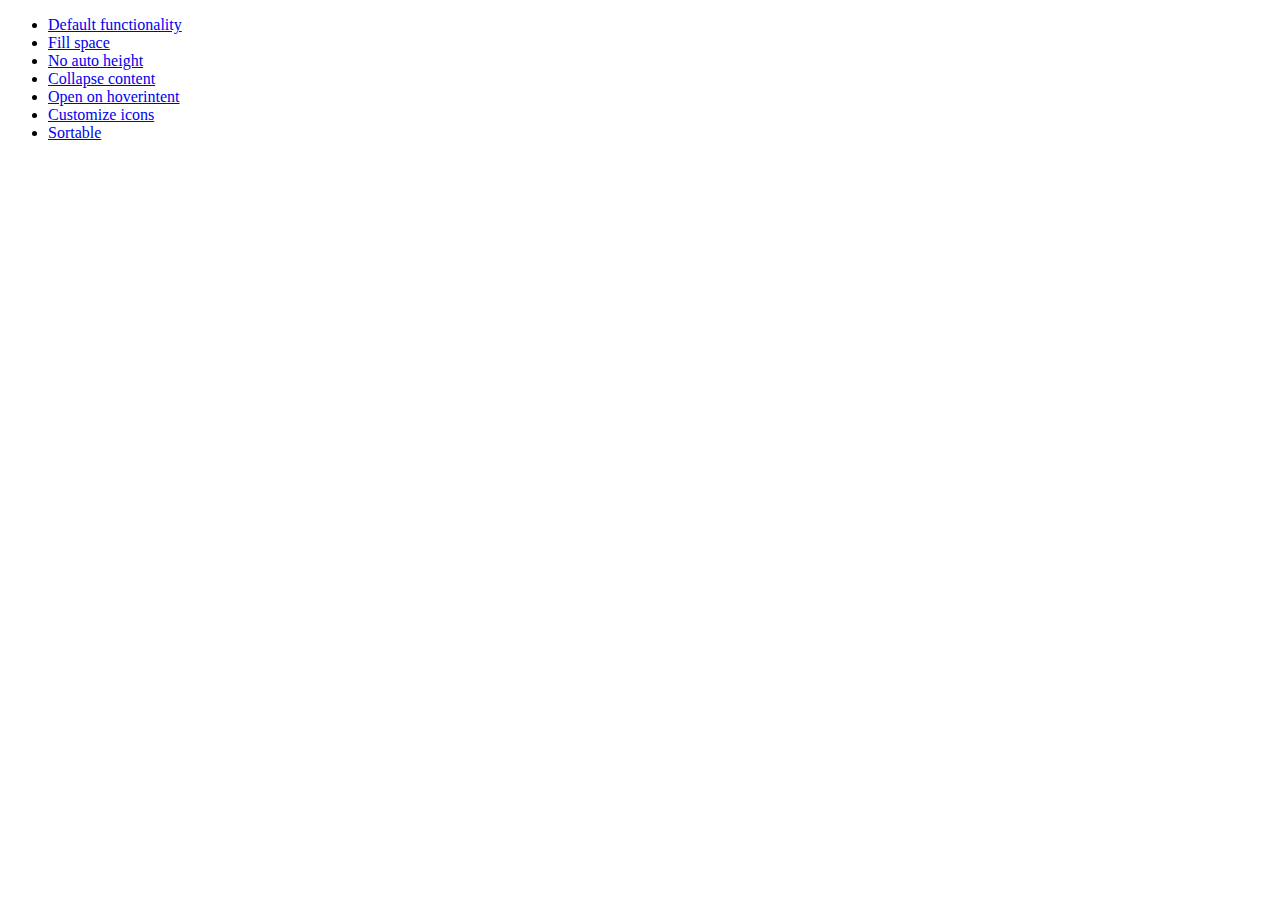
<file: js/jquery-ui-1.10.3.custom/development-bundle/demos/accordion/index.html>
<!doctype html>
<html lang="en">
<head>
	<meta charset="utf-8">
	<title>jQuery UI Accordion Demos</title>
</head>
<body>

<ul>
	<li><a href="default.html">Default functionality</a></li>
	<li><a href="fillspace.html">Fill space</a></li>
	<li><a href="no-auto-height.html">No auto height</a></li>
	<li><a href="collapsible.html">Collapse content</a></li>
	<li><a href="hoverintent.html">Open on hoverintent</a></li>
	<li><a href="custom-icons.html">Customize icons</a></li>
	<li><a href="sortable.html">Sortable</a></li>
</ul>

</body>
</html>
</file>
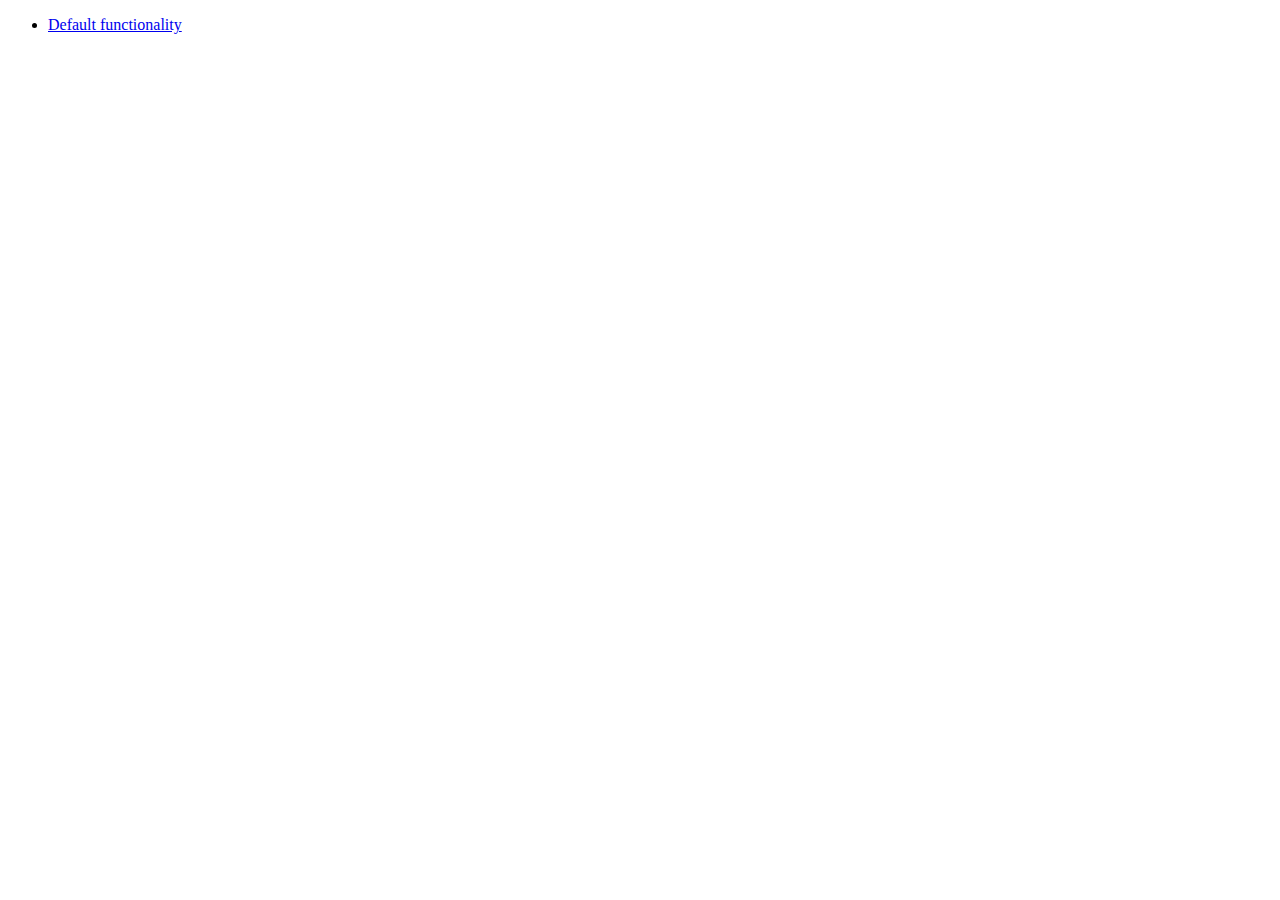
<file: js/jquery-ui-1.10.3.custom/development-bundle/demos/addClass/index.html>
<!doctype html>
<html lang="en">
<head>
	<meta charset="utf-8">
	<title>jQuery UI Effects Demos</title>
</head>
<body>

<ul>
	<li><a href="default.html">Default functionality</a></li>
</ul>

</body>
</html>
</file>
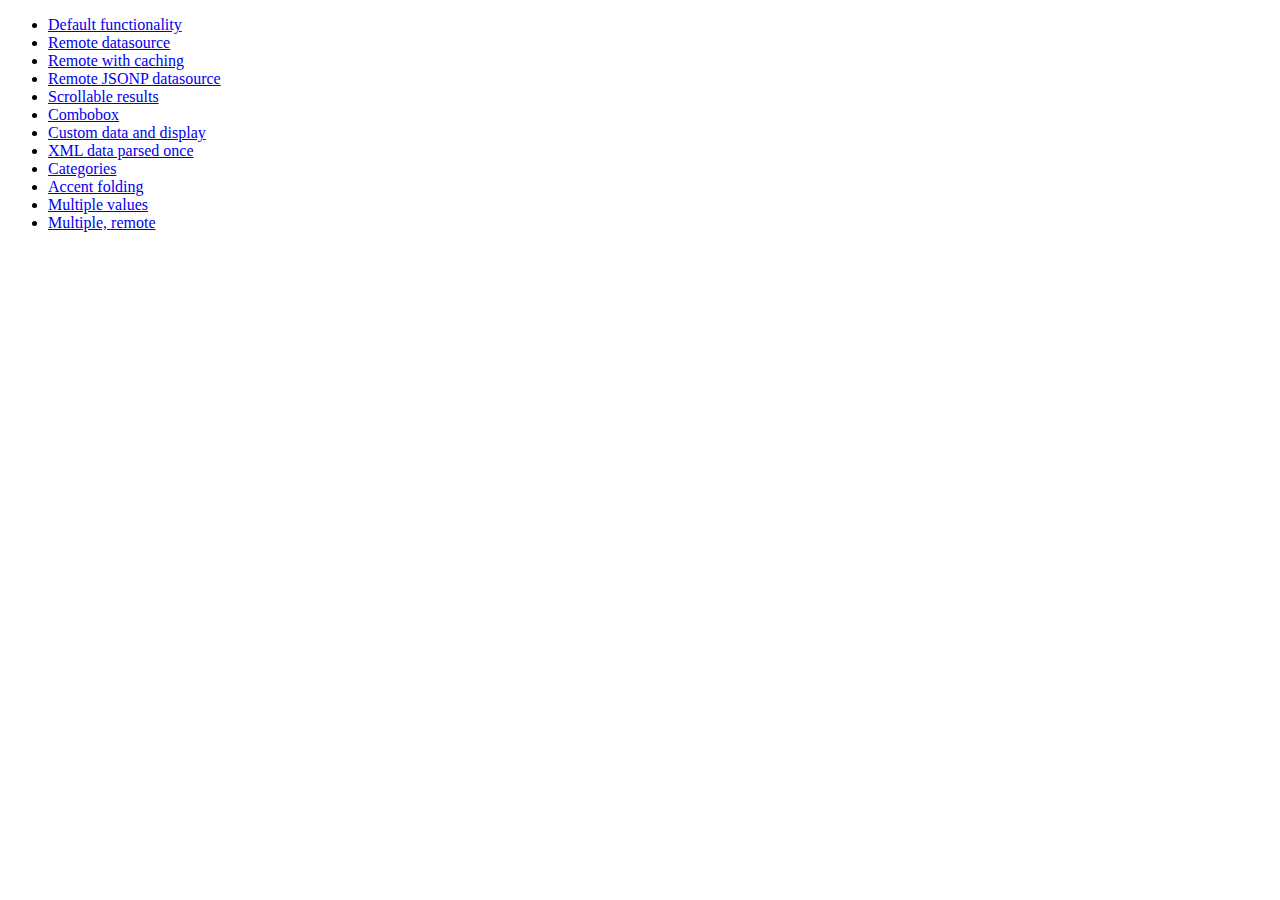
<file: js/jquery-ui-1.10.3.custom/development-bundle/demos/autocomplete/index.html>
<!doctype html>
<html lang="en">
<head>
	<meta charset="utf-8">
	<title>jQuery UI Autocomplete Demos</title>
</head>
<body>

<ul>
	<li><a href="default.html">Default functionality</a></li>
	<li><a href="remote.html">Remote datasource</a></li>
	<li><a href="remote-with-cache.html">Remote with caching</a></li>
	<li><a href="remote-jsonp.html">Remote JSONP datasource</a></li>
	<li><a href="maxheight.html">Scrollable results</a></li>
	<li><a href="combobox.html">Combobox</a></li>
	<li><a href="custom-data.html">Custom data and display</a></li>
	<li><a href="xml.html">XML data parsed once</a></li>
	<li><a href="categories.html">Categories</a></li>
	<li><a href="folding.html">Accent folding</a></li>
	<li><a href="multiple.html">Multiple values</a></li>
	<li><a href="multiple-remote.html">Multiple, remote</a></li>
</ul>

</body>
</html>
</file>
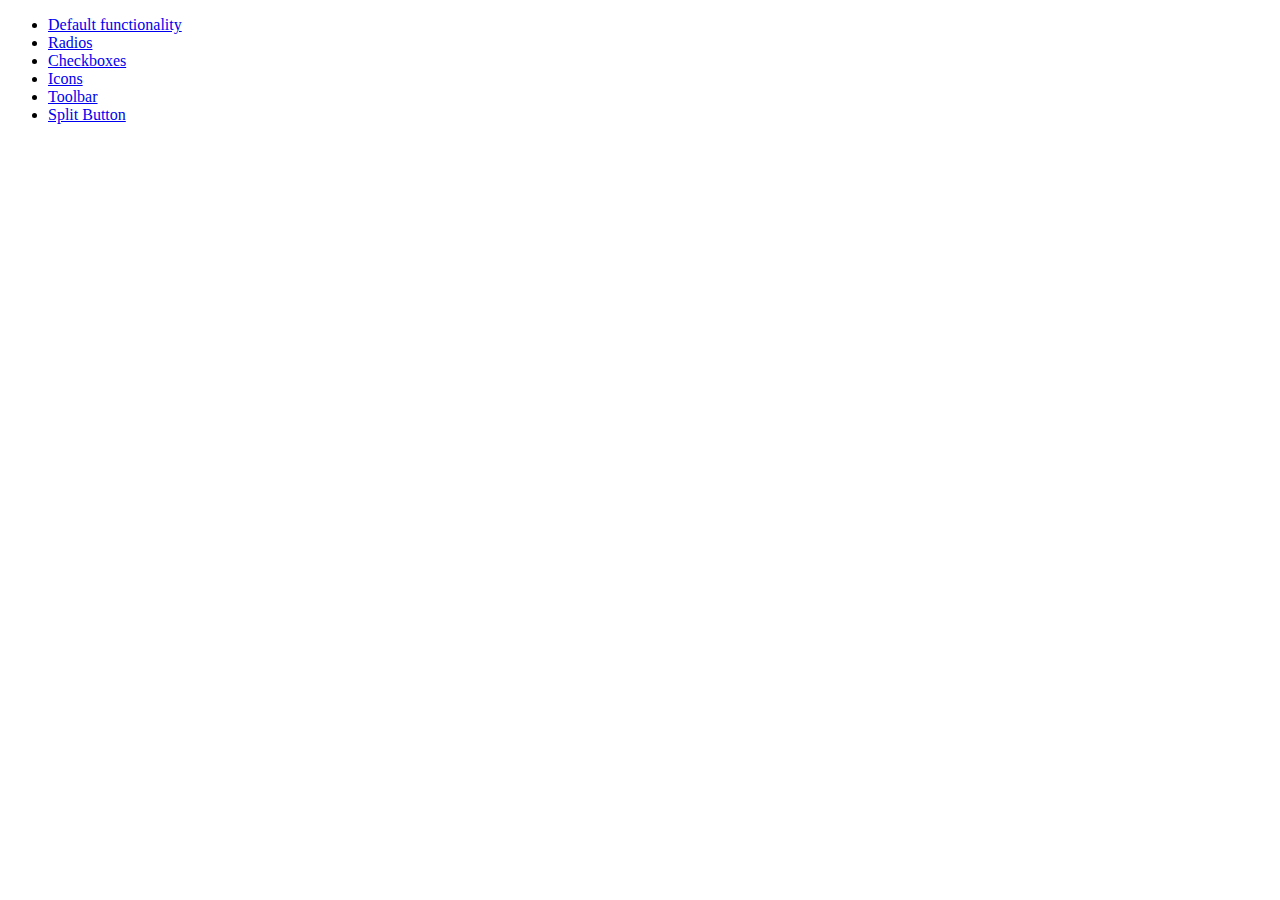
<file: js/jquery-ui-1.10.3.custom/development-bundle/demos/button/index.html>
<!doctype html>
<html lang="en">
<head>
	<meta charset="utf-8">
	<title>jQuery UI Button Demos</title>
</head>
<body>

<ul>
	<li><a href="default.html">Default functionality</a></li>
	<li><a href="radio.html">Radios</a></li>
	<li><a href="checkbox.html">Checkboxes</a></li>
	<li><a href="icons.html">Icons</a></li>
	<li><a href="toolbar.html">Toolbar</a></li>
	<li><a href="splitbutton.html">Split Button</a></li>
</ul>

</body>
</html>
</file>
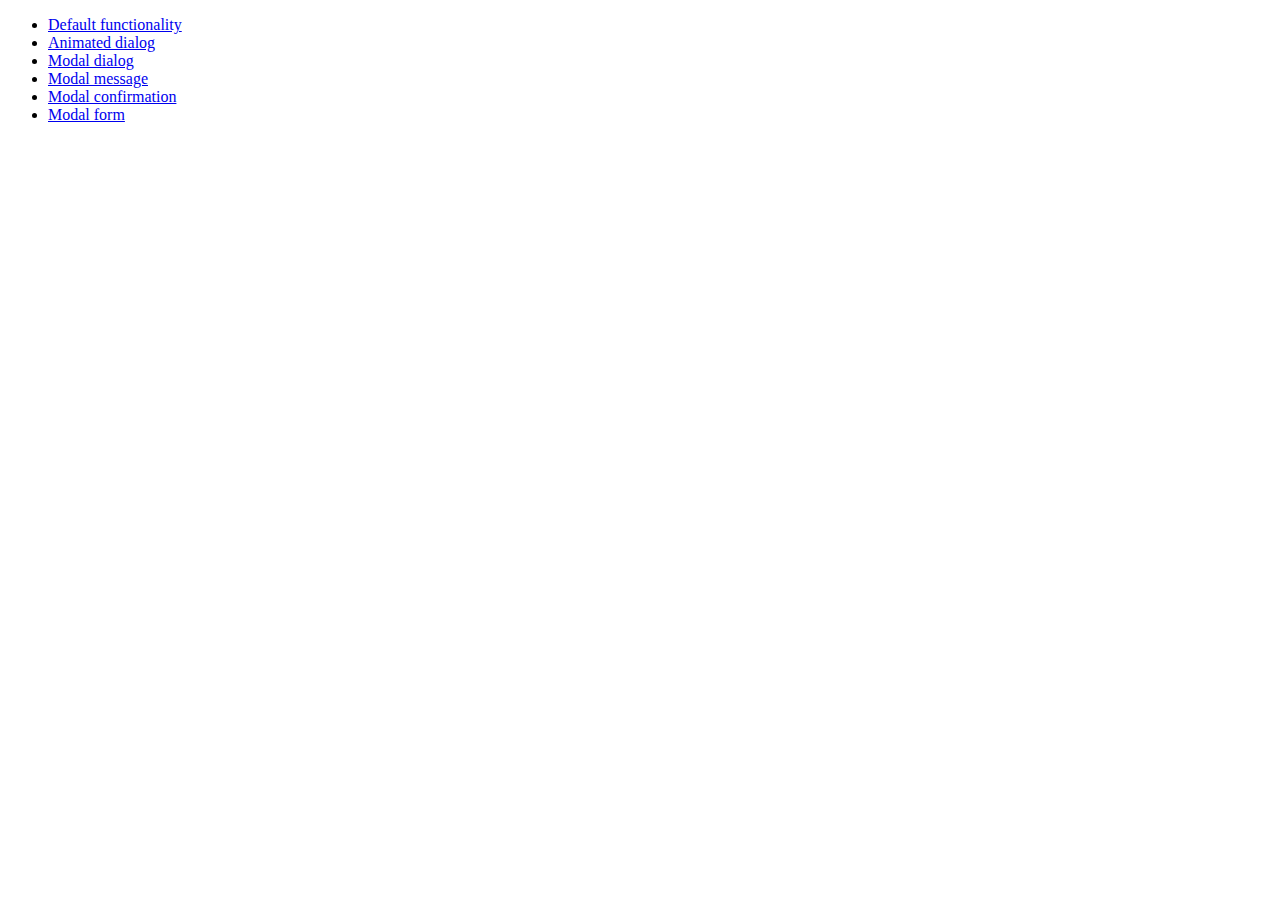
<file: js/jquery-ui-1.10.3.custom/development-bundle/demos/dialog/index.html>
<!doctype html>
<html lang="en">
<head>
	<meta charset="utf-8">
	<title>jQuery UI Dialog Demos</title>
</head>
<body>

<ul>
	<li><a href="default.html">Default functionality</a></li>
	<li><a href="animated.html">Animated dialog</a></li>
	<li><a href="modal.html">Modal dialog</a></li>
	<li><a href="modal-message.html">Modal message</a></li>
	<li><a href="modal-confirmation.html">Modal confirmation</a></li>
	<li><a href="modal-form.html">Modal form</a></li>
</ul>

</body>
</html>
</file>
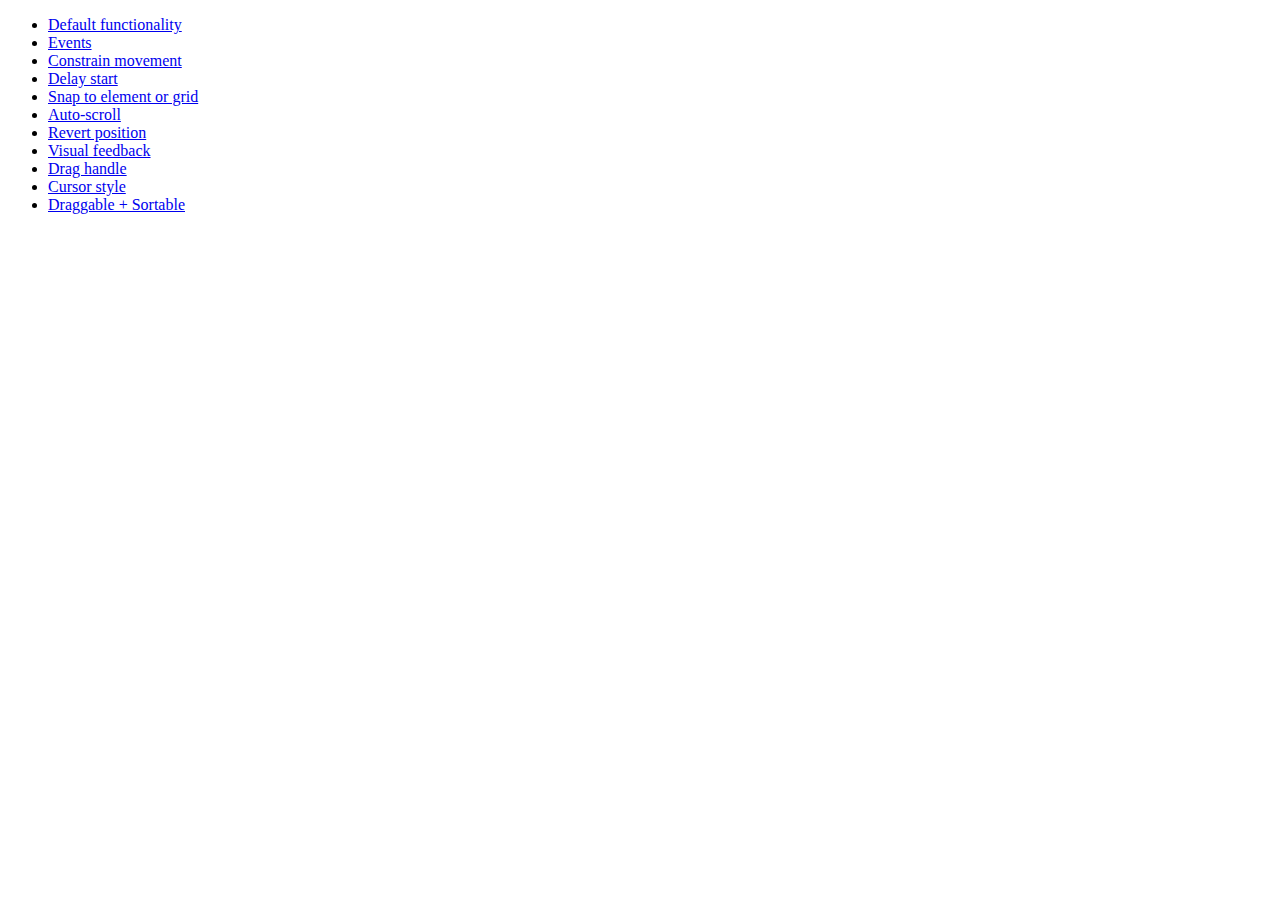
<file: js/jquery-ui-1.10.3.custom/development-bundle/demos/draggable/index.html>
<!doctype html>
<html lang="en">
<head>
	<meta charset="utf-8">
	<title>jQuery UI Draggable Demos</title>
</head>
<body>

<ul>
	<li><a href="default.html">Default functionality</a></li>
	<li><a href="events.html">Events</a></li>
	<li><a href="constrain-movement.html">Constrain movement</a></li>
	<li><a href="delay-start.html">Delay start</a></li>
	<li><a href="snap-to.html">Snap to element or grid</a></li>
	<li><a href="scroll.html">Auto-scroll</a></li>
	<li><a href="revert.html">Revert position</a></li>
	<li><a href="visual-feedback.html">Visual feedback</a></li>
	<li><a href="handle.html">Drag handle</a></li>
	<li><a href="cursor-style.html">Cursor style</a></li>
	<li><a href="sortable.html">Draggable + Sortable</a></li>
</ul>

</body>
</html>
</file>
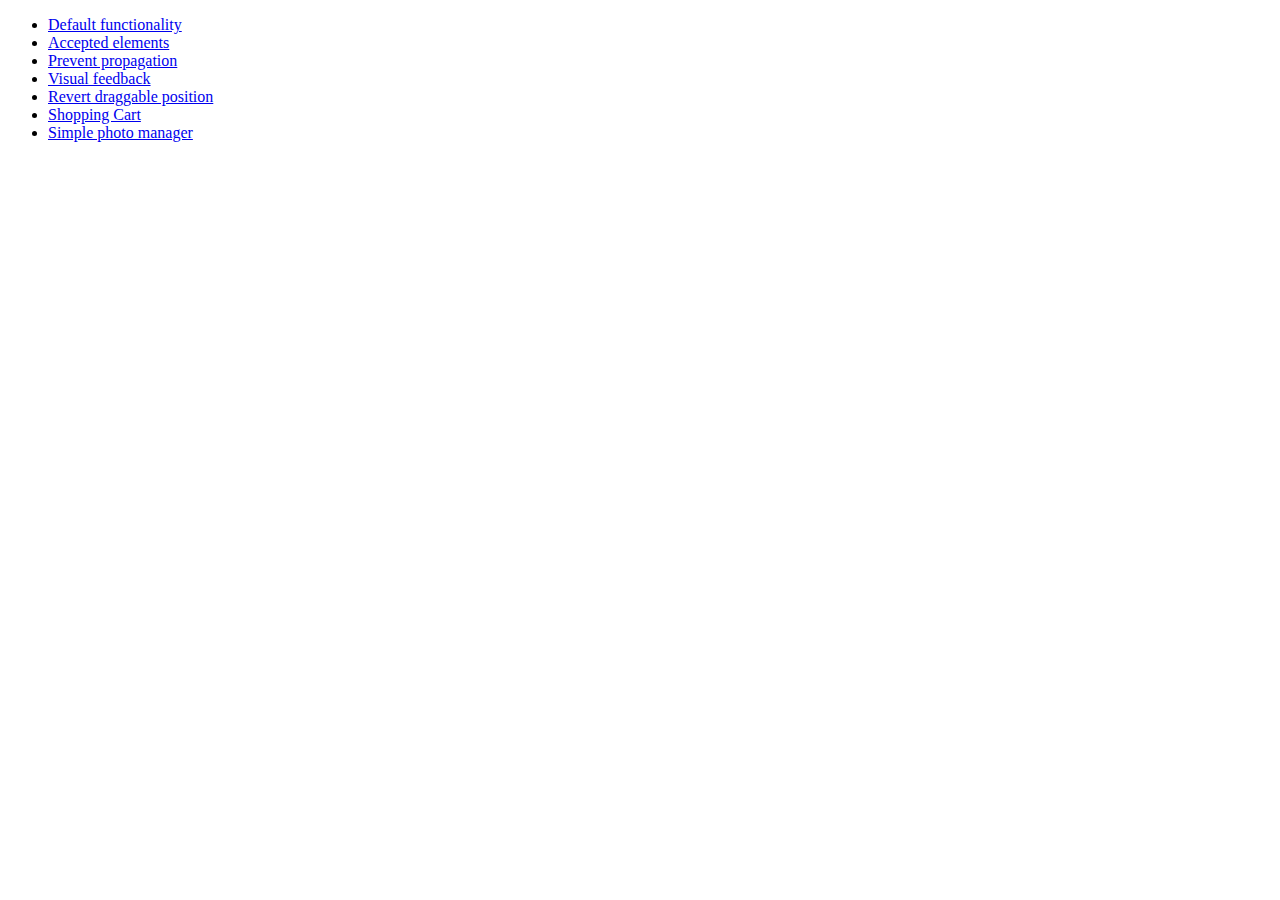
<file: js/jquery-ui-1.10.3.custom/development-bundle/demos/droppable/index.html>
<!doctype html>
<html lang="en">
<head>
	<meta charset="utf-8">
	<title>jQuery UI Droppable Demos</title>
</head>
<body>

<ul>
	<li><a href="default.html">Default functionality</a></li>
	<li><a href="accepted-elements.html">Accepted elements</a></li>
	<li><a href="propagation.html">Prevent propagation</a></li>
	<li><a href="visual-feedback.html">Visual feedback</a></li>
	<li><a href="revert.html">Revert draggable position</a></li>
	<li><a href="shopping-cart.html">Shopping Cart</a></li>
	<li><a href="photo-manager.html">Simple photo manager</a></li>
</ul>

</body>
</html>
</file>
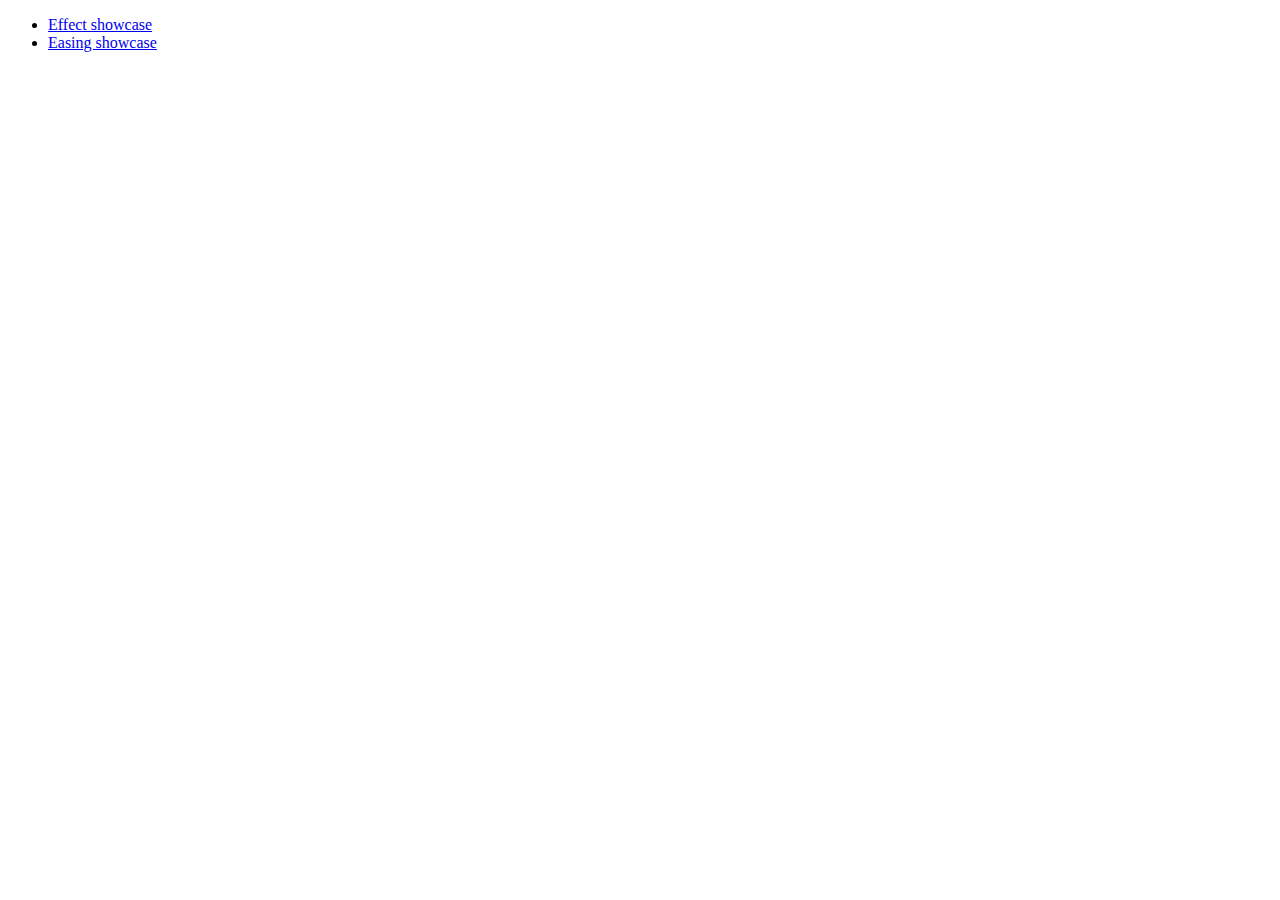
<file: js/jquery-ui-1.10.3.custom/development-bundle/demos/effect/index.html>
<!doctype html>
<html lang="en">
<head>
	<meta charset="utf-8">
	<title>jQuery UI Effects Demos</title>
</head>
<body>

<ul>
	<li><a href="default.html">Effect showcase</a></li>
	<li><a href="easing.html">Easing showcase</a></li>
</ul>

</body>
</html>
</file>
<file: Templates/style.css>
/*
Design by Free CSS Templates
http://www.freecsstemplates.org
Released for free under a Creative Commons Attribution 2.5 License
*/

* {
	margin: 0;
	padding: 0;
}

body {
	background: #FFFFFF url(images/img01.gif) repeat-x;
	font-family: "Trebuchet MS", Arial, Helvetica, sans-serif;
	font-size: 13px;
	color: #6E6E6E;
}

input, textarea {
	background: #FFFFFF url(images/img09.gif) repeat-x;
	border: 1px solid #FFFFFF;
	border-top-color: #A3A3A3;
	border-left-color: #D6D6D6;
	font: normal 1em/normal "Trebuchet MS", Arial, Helvetica, sans-serif;
	color: #6E6E6E;
}

h1, h2, h3 {
	margin-bottom: 1.5em;
	letter-spacing: -0.05em;
	font-family: Georgia, "Times New Roman", Times, serif;
}

h1, h1 a, h2, h2 a {
	text-decoration: none;
	color: #414141;
}

h1 a:hover, h2 a:hover {
	text-decoration: underline;
}

h1 {
	font-size: 38px;
}

h2 {
	font-size: 28px;
}

h3 {
	font-size: 16px;
	font-weight: normal;
	color: #939292;
}

p, ul, ol {
	margin-top: 1.5em;
	line-height: 190%;
}

ul, ol {
	margin-left: 3em;
}

blockquote {
	margin-left: 3em;
	margin-right: 3em;
}

a {
	color: #346086;
}

a:hover {
	text-decoration: none;
}

a img {
	border: none;
}

img.left {
	float: left;
	margin-right: 20px;
}

img.right {
	float: right;
	margin-right: 20px;
}

hr {
	display: none;
}

/* Logo */

#logo {
	width: 870px;
	height: 135px;
	margin: 0 auto;
}

#logo h1, #logo h2 {
	margin: 0;
}

#logo h1 {
	float: left;
	padding-top: 75px;
}

#logo h2 {
	float: right;
	padding-top: 95px;
	font-size: 16px;
	font-weight: normal;
}

#logo h2, #logo h2 a {
	color: #939292;
}

#logo a {
	text-decoration: none;
}

/* Menu */

#menu {
	width: 960px;
	height: 62px;
	margin: 0 auto;
	background: #252E3A url(images/img02.jpg) no-repeat;
}

#menu ul {
	margin: 0;
	padding: 21px 0 0 30px;
	list-style: none;
	line-height: normal;
}

#menu li {
	float: left;
	padding: 0 20px 0 22px;
	background: url(images/img03.gif) no-repeat left center;
}

#menu li.first {
	background: none;
}

#menu a {
	text-decoration: none;
	font-size: 14px;
	font-weight: bold;
	color: #FFFFFF;
}

/* Search */

#search {
	float: right;
	width: 227px;
}

#search fieldset {
	border: none;
}

#search input {
	float: left;
}

#search #s {
	width: 136px;
	margin-right: 7px;
	padding: 2px 5px;
}

#search #x {
	background: none;
	border: none;
}

/* Banner */

#banner {
	width: 960px;
	margin: 0 auto;
	padding: 8px 0;
}

/* Page */

#page {
	width: 900px;
	margin: 0 auto;
	padding: 45px 35px 45px 25px;
	background: url(images/img05.gif) no-repeat;
}

/* Content */

#content {
	float: left;
	width: 603px;
}

.post {
}

.post .title {
	margin: 0;
	padding: 0 20px;
}

.post .entry {
	padding: 0 20px;
}

.post .meta {
	height: 47px;
	margin: 20px 0 40px 0;
	padding: 15px 0 0 20px;
	background: url(images/img07.gif) no-repeat;
	line-height: normal;
}

/* Sidebar */

#sidebar {
	float: right;
	width: 253px;
}

#sidebar ul {
	margin: 0;
	padding: 0;
	list-style: none;
	line-height: normal;
}

#sidebar li {
	margin-bottom: 40px;
	padding: 0 15px 0 20px;
}

#sidebar li ul {
}

#sidebar li li {
	margin: 0;
	padding: 5px 0;
	border-bottom: 1px solid #E5E5E5;
}

#sidebar li h2 {
	margin-bottom: 15px;
	font-size: 18px;
}

/* Calendar */

#sidebar #calendar {
	padding: 0;
	background: url(images/img08.jpg) no-repeat;
}

#calendar caption {
	margin: -20px auto 0 auto;
	text-align: center;
	font-weight: bold;
}

#calendar table {
	margin: 0 auto;
	caption-side: bottom;
}

#calendar thead th {
	width: 31px;
	height: 40px;
	font-weight: bold;
	color: #FFFFFF;
}

#calendar tbody td {
	width: 31px;
	height: 31px;
	text-align: center;
	color: #9E9E9E;
}

#calendar tfoot td {
	padding-top: 20px;
	font-weight: bold;
}

#calendar #next {
	text-align: right;
}

/* Footer */

#footer {
	clear: both;
	width: 870px;
	height: 50px;
	margin: 0 auto;
	padding: 35px 45px;
	background: url(images/img05.gif) no-repeat;
}

#footer p {
	margin: 0;
	line-height: normal;
	color: #B4B4B4;
}

#footer a {
	color: #B4B4B4;
}

#footer .legal {
	float: left;
}

#footer .credit {
	float: right;
}
</file>
<file: Skeleton/dhg-Skeleton-7ab6820/stylesheets/base.css>
/*
* Skeleton V1.2
* Copyright 2011, Dave Gamache
* www.getskeleton.com
* Free to use under the MIT license.
* http://www.opensource.org/licenses/mit-license.php
* 6/20/2012
*/


/* Table of Content
==================================================
	#Reset & Basics
	#Basic Styles
	#Site Styles
	#Typography
	#Links
	#Lists
	#Images
	#Buttons
	#Forms
	#Misc */


/* #Reset & Basics (Inspired by E. Meyers)
================================================== */
	html, body, div, span, applet, object, iframe, h1, h2, h3, h4, h5, h6, p, blockquote, pre, a, abbr, acronym, address, big, cite, code, del, dfn, em, img, ins, kbd, q, s, samp, small, strike, strong, sub, sup, tt, var, b, u, i, center, dl, dt, dd, ol, ul, li, fieldset, form, label, legend, table, caption, tbody, tfoot, thead, tr, th, td, article, aside, canvas, details, embed, figure, figcaption, footer, header, hgroup, menu, nav, output, ruby, section, summary, time, mark, audio, video {
		margin: 0;
		padding: 0;
		border: 0;
		font-size: 100%;
		font: inherit;
		vertical-align: baseline; }
	article, aside, details, figcaption, figure, footer, header, hgroup, menu, nav, section {
		display: block; }
	body {
		line-height: 1; }
	ol, ul {
		list-style: none; }
	blockquote, q {
		quotes: none; }
	blockquote:before, blockquote:after,
	q:before, q:after {
		content: '';
		content: none; }
	table {
		border-collapse: collapse;
		border-spacing: 0; }


/* #Basic Styles
================================================== */
	body {
		background: #fff;
		font: 14px/21px "HelveticaNeue", "Helvetica Neue", Helvetica, Arial, sans-serif;
		color: #444;
		-webkit-font-smoothing: antialiased; /* Fix for webkit rendering */
		-webkit-text-size-adjust: 100%;
 }


/* #Typography
================================================== */
	h1, h2, h3, h4, h5, h6 {
		color: #181818;
		font-family: "Georgia", "Times New Roman", serif;
		font-weight: normal; }
	h1 a, h2 a, h3 a, h4 a, h5 a, h6 a { font-weight: inherit; }
	h1 { font-size: 46px; line-height: 50px; margin-bottom: 14px;}
	h2 { font-size: 35px; line-height: 40px; margin-bottom: 10px; }
	h3 { font-size: 28px; line-height: 34px; margin-bottom: 8px; }
	h4 { font-size: 21px; line-height: 30px; margin-bottom: 4px; }
	h5 { font-size: 17px; line-height: 24px; }
	h6 { font-size: 14px; line-height: 21px; }
	.subheader { color: #777; }

	p { margin: 0 0 20px 0; }
	p img { margin: 0; }
	p.lead { font-size: 21px; line-height: 27px; color: #777;  }

	em { font-style: italic; }
	strong { font-weight: bold; color: #333; }
	small { font-size: 80%; }

/*	Blockquotes  */
	blockquote, blockquote p { font-size: 17px; line-height: 24px; color: #777; font-style: italic; }
	blockquote { margin: 0 0 20px; padding: 9px 20px 0 19px; border-left: 1px solid #ddd; }
	blockquote cite { display: block; font-size: 12px; color: #555; }
	blockquote cite:before { content: "\2014 \0020"; }
	blockquote cite a, blockquote cite a:visited, blockquote cite a:visited { color: #555; }

	hr { border: solid #ddd; border-width: 1px 0 0; clear: both; margin: 10px 0 30px; height: 0; }


/* #Links
================================================== */
	a, a:visited { color: #333; text-decoration: underline; outline: 0; }
	a:hover, a:focus { color: #000; }
	p a, p a:visited { line-height: inherit; }


/* #Lists
================================================== */
	ul, ol { margin-bottom: 20px; }
	ul { list-style: none outside; }
	ol { list-style: decimal; }
	ol, ul.square, ul.circle, ul.disc { margin-left: 30px; }
	ul.square { list-style: square outside; }
	ul.circle { list-style: circle outside; }
	ul.disc { list-style: disc outside; }
	ul ul, ul ol,
	ol ol, ol ul { margin: 4px 0 5px 30px; font-size: 90%;  }
	ul ul li, ul ol li,
	ol ol li, ol ul li { margin-bottom: 6px; }
	li { line-height: 18px; margin-bottom: 12px; }
	ul.large li { line-height: 21px; }
	li p { line-height: 21px; }

/* #Images
================================================== */

	img.scale-with-grid {
		max-width: 100%;
		height: auto; }


/* #Buttons
================================================== */

	.button,
	button,
	input[type="submit"],
	input[type="reset"],
	input[type="button"] {
		background: #eee; /* Old browsers */
		background: #eee -moz-linear-gradient(top, rgba(255,255,255,.2) 0%, rgba(0,0,0,.2) 100%); /* FF3.6+ */
		background: #eee -webkit-gradient(linear, left top, left bottom, color-stop(0%,rgba(255,255,255,.2)), color-stop(100%,rgba(0,0,0,.2))); /* Chrome,Safari4+ */
		background: #eee -webkit-linear-gradient(top, rgba(255,255,255,.2) 0%,rgba(0,0,0,.2) 100%); /* Chrome10+,Safari5.1+ */
		background: #eee -o-linear-gradient(top, rgba(255,255,255,.2) 0%,rgba(0,0,0,.2) 100%); /* Opera11.10+ */
		background: #eee -ms-linear-gradient(top, rgba(255,255,255,.2) 0%,rgba(0,0,0,.2) 100%); /* IE10+ */
		background: #eee linear-gradient(top, rgba(255,255,255,.2) 0%,rgba(0,0,0,.2) 100%); /* W3C */
	  border: 1px solid #aaa;
	  border-top: 1px solid #ccc;
	  border-left: 1px solid #ccc;
	  -moz-border-radius: 3px;
	  -webkit-border-radius: 3px;
	  border-radius: 3px;
	  color: #444;
	  display: inline-block;
	  font-size: 11px;
	  font-weight: bold;
	  text-decoration: none;
	  text-shadow: 0 1px rgba(255, 255, 255, .75);
	  cursor: pointer;
	  margin-bottom: 20px;
	  line-height: normal;
	  padding: 8px 10px;
	  font-family: "HelveticaNeue", "Helvetica Neue", Helvetica, Arial, sans-serif; }

	.button:hover,
	button:hover,
	input[type="submit"]:hover,
	input[type="reset"]:hover,
	input[type="button"]:hover {
		color: #222;
		background: #ddd; /* Old browsers */
		background: #ddd -moz-linear-gradient(top, rgba(255,255,255,.3) 0%, rgba(0,0,0,.3) 100%); /* FF3.6+ */
		background: #ddd -webkit-gradient(linear, left top, left bottom, color-stop(0%,rgba(255,255,255,.3)), color-stop(100%,rgba(0,0,0,.3))); /* Chrome,Safari4+ */
		background: #ddd -webkit-linear-gradient(top, rgba(255,255,255,.3) 0%,rgba(0,0,0,.3) 100%); /* Chrome10+,Safari5.1+ */
		background: #ddd -o-linear-gradient(top, rgba(255,255,255,.3) 0%,rgba(0,0,0,.3) 100%); /* Opera11.10+ */
		background: #ddd -ms-linear-gradient(top, rgba(255,255,255,.3) 0%,rgba(0,0,0,.3) 100%); /* IE10+ */
		background: #ddd linear-gradient(top, rgba(255,255,255,.3) 0%,rgba(0,0,0,.3) 100%); /* W3C */
	  border: 1px solid #888;
	  border-top: 1px solid #aaa;
	  border-left: 1px solid #aaa; }

	.button:active,
	button:active,
	input[type="submit"]:active,
	input[type="reset"]:active,
	input[type="button"]:active {
		border: 1px solid #666;
		background: #ccc; /* Old browsers */
		background: #ccc -moz-linear-gradient(top, rgba(255,255,255,.35) 0%, rgba(10,10,10,.4) 100%); /* FF3.6+ */
		background: #ccc -webkit-gradient(linear, left top, left bottom, color-stop(0%,rgba(255,255,255,.35)), color-stop(100%,rgba(10,10,10,.4))); /* Chrome,Safari4+ */
		background: #ccc -webkit-linear-gradient(top, rgba(255,255,255,.35) 0%,rgba(10,10,10,.4) 100%); /* Chrome10+,Safari5.1+ */
		background: #ccc -o-linear-gradient(top, rgba(255,255,255,.35) 0%,rgba(10,10,10,.4) 100%); /* Opera11.10+ */
		background: #ccc -ms-linear-gradient(top, rgba(255,255,255,.35) 0%,rgba(10,10,10,.4) 100%); /* IE10+ */
		background: #ccc linear-gradient(top, rgba(255,255,255,.35) 0%,rgba(10,10,10,.4) 100%); /* W3C */ }

	.button.full-width,
	button.full-width,
	input[type="submit"].full-width,
	input[type="reset"].full-width,
	input[type="button"].full-width {
		width: 100%;
		padding-left: 0 !important;
		padding-right: 0 !important;
		text-align: center; }

	/* Fix for odd Mozilla border & padding issues */
	button::-moz-focus-inner,
	input::-moz-focus-inner {
    border: 0;
    padding: 0;
	}


/* #Forms
================================================== */

	form {
		margin-bottom: 20px; }
	fieldset {
		margin-bottom: 20px; }
	input[type="text"],
	input[type="password"],
	input[type="email"],
	textarea,
	select {
		border: 1px solid #ccc;
		padding: 6px 4px;
		outline: none;
		-moz-border-radius: 2px;
		-webkit-border-radius: 2px;
		border-radius: 2px;
		font: 13px "HelveticaNeue", "Helvetica Neue", Helvetica, Arial, sans-serif;
		color: #777;
		margin: 0;
		width: 210px;
		max-width: 100%;
		display: block;
		margin-bottom: 20px;
		background: #fff; }
	select {
		padding: 0; }
	input[type="text"]:focus,
	input[type="password"]:focus,
	input[type="email"]:focus,
	textarea:focus {
		border: 1px solid #aaa;
 		color: #444;
 		-moz-box-shadow: 0 0 3px rgba(0,0,0,.2);
		-webkit-box-shadow: 0 0 3px rgba(0,0,0,.2);
		box-shadow:  0 0 3px rgba(0,0,0,.2); }
	textarea {
		min-height: 60px; }
	label,
	legend {
		display: block;
		font-weight: bold;
		font-size: 13px;  }
	select {
		width: 220px; }
	input[type="checkbox"] {
		display: inline; }
	label span,
	legend span {
		font-weight: normal;
		font-size: 13px;
		color: #444; }

/* #Misc
================================================== */
	.remove-bottom { margin-bottom: 0 !important; }
	.half-bottom { margin-bottom: 10px !important; }
	.add-bottom { margin-bottom: 20px !important; }
</file>
<file: Skeleton/dhg-Skeleton-7ab6820/stylesheets/skeleton.css>
/*
* Skeleton V1.2
* Copyright 2011, Dave Gamache
* www.getskeleton.com
* Free to use under the MIT license.
* http://www.opensource.org/licenses/mit-license.php
* 6/20/2012
*/


/* Table of Contents
==================================================
    #Base 960 Grid
    #Tablet (Portrait)
    #Mobile (Portrait)
    #Mobile (Landscape)
    #Clearing */



/* #Base 960 Grid
================================================== */

    .container                                  { position: relative; width: 960px; margin: 0 auto; padding: 0; }
    .container .column,
    .container .columns                         { float: left; display: inline; margin-left: 10px; margin-right: 10px; }
    .row                                        { margin-bottom: 20px; }

    /* Nested Column Classes */
    .column.alpha, .columns.alpha               { margin-left: 0; }
    .column.omega, .columns.omega               { margin-right: 0; }

    /* Base Grid */
    .container .one.column,
    .container .one.columns                     { width: 40px;  }
    .container .two.columns                     { width: 100px; }
    .container .three.columns                   { width: 160px; }
    .container .four.columns                    { width: 220px; }
    .container .five.columns                    { width: 280px; }
    .container .six.columns                     { width: 340px; }
    .container .seven.columns                   { width: 400px; }
    .container .eight.columns                   { width: 460px; }
    .container .nine.columns                    { width: 520px; }
    .container .ten.columns                     { width: 580px; }
    .container .eleven.columns                  { width: 640px; }
    .container .twelve.columns                  { width: 700px; }
    .container .thirteen.columns                { width: 760px; }
    .container .fourteen.columns                { width: 820px; }
    .container .fifteen.columns                 { width: 880px; }
    .container .sixteen.columns                 { width: 940px; }

    .container .one-third.column                { width: 300px; }
    .container .two-thirds.column               { width: 620px; }

    /* Offsets */
    .container .offset-by-one                   { padding-left: 60px;  }
    .container .offset-by-two                   { padding-left: 120px; }
    .container .offset-by-three                 { padding-left: 180px; }
    .container .offset-by-four                  { padding-left: 240px; }
    .container .offset-by-five                  { padding-left: 300px; }
    .container .offset-by-six                   { padding-left: 360px; }
    .container .offset-by-seven                 { padding-left: 420px; }
    .container .offset-by-eight                 { padding-left: 480px; }
    .container .offset-by-nine                  { padding-left: 540px; }
    .container .offset-by-ten                   { padding-left: 600px; }
    .container .offset-by-eleven                { padding-left: 660px; }
    .container .offset-by-twelve                { padding-left: 720px; }
    .container .offset-by-thirteen              { padding-left: 780px; }
    .container .offset-by-fourteen              { padding-left: 840px; }
    .container .offset-by-fifteen               { padding-left: 900px; }



/* #Tablet (Portrait)
================================================== */

    /* Note: Design for a width of 768px */

    @media only screen and (min-width: 768px) and (max-width: 959px) {
        .container                                  { width: 768px; }
        .container .column,
        .container .columns                         { margin-left: 10px; margin-right: 10px;  }
        .column.alpha, .columns.alpha               { margin-left: 0; margin-right: 10px; }
        .column.omega, .columns.omega               { margin-right: 0; margin-left: 10px; }
        .alpha.omega                                { margin-left: 0; margin-right: 0; }

        .container .one.column,
        .container .one.columns                     { width: 28px; }
        .container .two.columns                     { width: 76px; }
        .container .three.columns                   { width: 124px; }
        .container .four.columns                    { width: 172px; }
        .container .five.columns                    { width: 220px; }
        .container .six.columns                     { width: 268px; }
        .container .seven.columns                   { width: 316px; }
        .container .eight.columns                   { width: 364px; }
        .container .nine.columns                    { width: 412px; }
        .container .ten.columns                     { width: 460px; }
        .container .eleven.columns                  { width: 508px; }
        .container .twelve.columns                  { width: 556px; }
        .container .thirteen.columns                { width: 604px; }
        .container .fourteen.columns                { width: 652px; }
        .container .fifteen.columns                 { width: 700px; }
        .container .sixteen.columns                 { width: 748px; }

        .container .one-third.column                { width: 236px; }
        .container .two-thirds.column               { width: 492px; }

        /* Offsets */
        .container .offset-by-one                   { padding-left: 48px; }
        .container .offset-by-two                   { padding-left: 96px; }
        .container .offset-by-three                 { padding-left: 144px; }
        .container .offset-by-four                  { padding-left: 192px; }
        .container .offset-by-five                  { padding-left: 240px; }
        .container .offset-by-six                   { padding-left: 288px; }
        .container .offset-by-seven                 { padding-left: 336px; }
        .container .offset-by-eight                 { padding-left: 384px; }
        .container .offset-by-nine                  { padding-left: 432px; }
        .container .offset-by-ten                   { padding-left: 480px; }
        .container .offset-by-eleven                { padding-left: 528px; }
        .container .offset-by-twelve                { padding-left: 576px; }
        .container .offset-by-thirteen              { padding-left: 624px; }
        .container .offset-by-fourteen              { padding-left: 672px; }
        .container .offset-by-fifteen               { padding-left: 720px; }
    }


/*  #Mobile (Portrait)
================================================== */

    /* Note: Design for a width of 320px */

    @media only screen and (max-width: 767px) {
        .container { width: 300px; }
        .container .columns,
        .container .column { margin: 0; }

        .container .one.column,
        .container .one.columns,
        .container .two.columns,
        .container .three.columns,
        .container .four.columns,
        .container .five.columns,
        .container .six.columns,
        .container .seven.columns,
        .container .eight.columns,
        .container .nine.columns,
        .container .ten.columns,
        .container .eleven.columns,
        .container .twelve.columns,
        .container .thirteen.columns,
        .container .fourteen.columns,
        .container .fifteen.columns,
        .container .sixteen.columns,
        .container .one-third.column,
        .container .two-thirds.column  { width: 300px; }

        /* Offsets */
        .container .offset-by-one,
        .container .offset-by-two,
        .container .offset-by-three,
        .container .offset-by-four,
        .container .offset-by-five,
        .container .offset-by-six,
        .container .offset-by-seven,
        .container .offset-by-eight,
        .container .offset-by-nine,
        .container .offset-by-ten,
        .container .offset-by-eleven,
        .container .offset-by-twelve,
        .container .offset-by-thirteen,
        .container .offset-by-fourteen,
        .container .offset-by-fifteen { padding-left: 0; }

    }


/* #Mobile (Landscape)
================================================== */

    /* Note: Design for a width of 480px */

    @media only screen and (min-width: 480px) and (max-width: 767px) {
        .container { width: 420px; }
        .container .columns,
        .container .column { margin: 0; }

        .container .one.column,
        .container .one.columns,
        .container .two.columns,
        .container .three.columns,
        .container .four.columns,
        .container .five.columns,
        .container .six.columns,
        .container .seven.columns,
        .container .eight.columns,
        .container .nine.columns,
        .container .ten.columns,
        .container .eleven.columns,
        .container .twelve.columns,
        .container .thirteen.columns,
        .container .fourteen.columns,
        .container .fifteen.columns,
        .container .sixteen.columns,
        .container .one-third.column,
        .container .two-thirds.column { width: 420px; }
    }


/* #Clearing
================================================== */

    /* Self Clearing Goodness */
    .container:after { content: "\0020"; display: block; height: 0; clear: both; visibility: hidden; }

    /* Use clearfix class on parent to clear nested columns,
    or wrap each row of columns in a <div class="row"> */
    .clearfix:before,
    .clearfix:after,
    .row:before,
    .row:after {
      content: '\0020';
      display: block;
      overflow: hidden;
      visibility: hidden;
      width: 0;
      height: 0; }
    .row:after,
    .clearfix:after {
      clear: both; }
    .row,
    .clearfix {
      zoom: 1; }

    /* You can also use a <br class="clear" /> to clear columns */
    .clear {
      clear: both;
      display: block;
      overflow: hidden;
      visibility: hidden;
      width: 0;
      height: 0;
    }
</file>
<file: Skeleton/dhg-Skeleton-7ab6820/stylesheets/layout.css>
/*
* Skeleton V1.2
* Copyright 2011, Dave Gamache
* www.getskeleton.com
* Free to use under the MIT license.
* http://www.opensource.org/licenses/mit-license.php
* 6/20/2012
*/

/* Table of Content
==================================================
	#Site Styles
	#Page Styles
	#Media Queries
	#Font-Face */

/* #Site Styles
================================================== */

/* #Page Styles
================================================== */

/* #Media Queries
================================================== */

	/* Smaller than standard 960 (devices and browsers) */
	@media only screen and (max-width: 959px) {}

	/* Tablet Portrait size to standard 960 (devices and browsers) */
	@media only screen and (min-width: 768px) and (max-width: 959px) {}

	/* All Mobile Sizes (devices and browser) */
	@media only screen and (max-width: 767px) {}

	/* Mobile Landscape Size to Tablet Portrait (devices and browsers) */
	@media only screen and (min-width: 480px) and (max-width: 767px) {}

	/* Mobile Portrait Size to Mobile Landscape Size (devices and browsers) */
	@media only screen and (max-width: 479px) {}


/* #Font-Face
================================================== */
/* 	This is the proper syntax for an @font-face file
		Just create a "fonts" folder at the root,
		copy your FontName into code below and remove
		comment brackets */

/*	@font-face {
	    font-family: 'FontName';
	    src: url('../fonts/FontName.eot');
	    src: url('../fonts/FontName.eot?iefix') format('eot'),
	         url('../fonts/FontName.woff') format('woff'),
	         url('../fonts/FontName.ttf') format('truetype'),
	         url('../fonts/FontName.svg#webfontZam02nTh') format('svg');
	    font-weight: normal;
	    font-style: normal; }
*/
</file>
